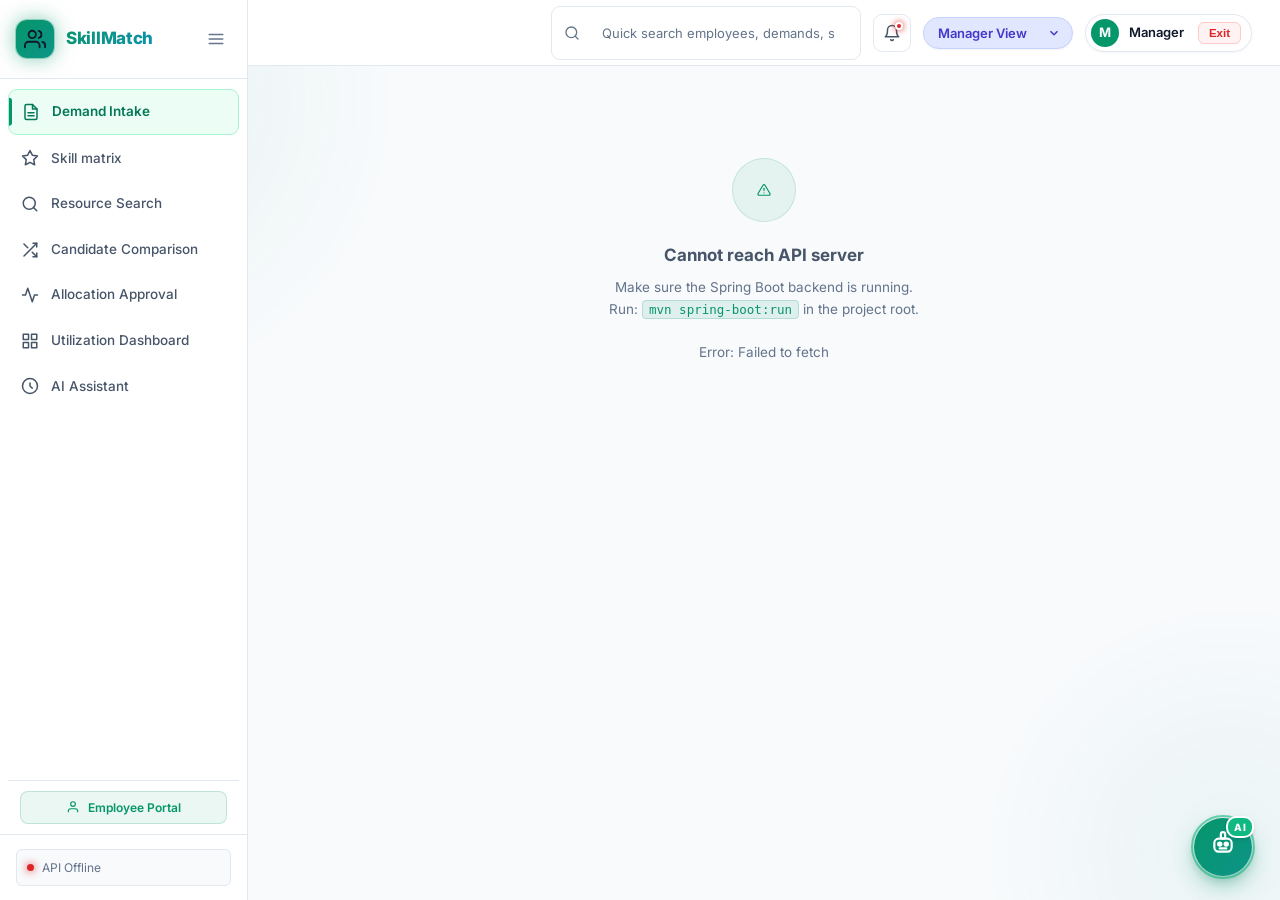
<file: index.html>
<!DOCTYPE html>
<html lang="en">
<head>
    <meta charset="UTF-8">
    <meta http-equiv="refresh" content="0; url=/frontend/index.html">
    <title>SkillMatch</title>
    <script>
        window.location.replace("/frontend/index.html");
    </script>
</head>
<body>
    <p>Redirecting to <a href="/frontend/index.html">SkillMatch Marketplace</a>...</p>
</body>
</html>
</file>
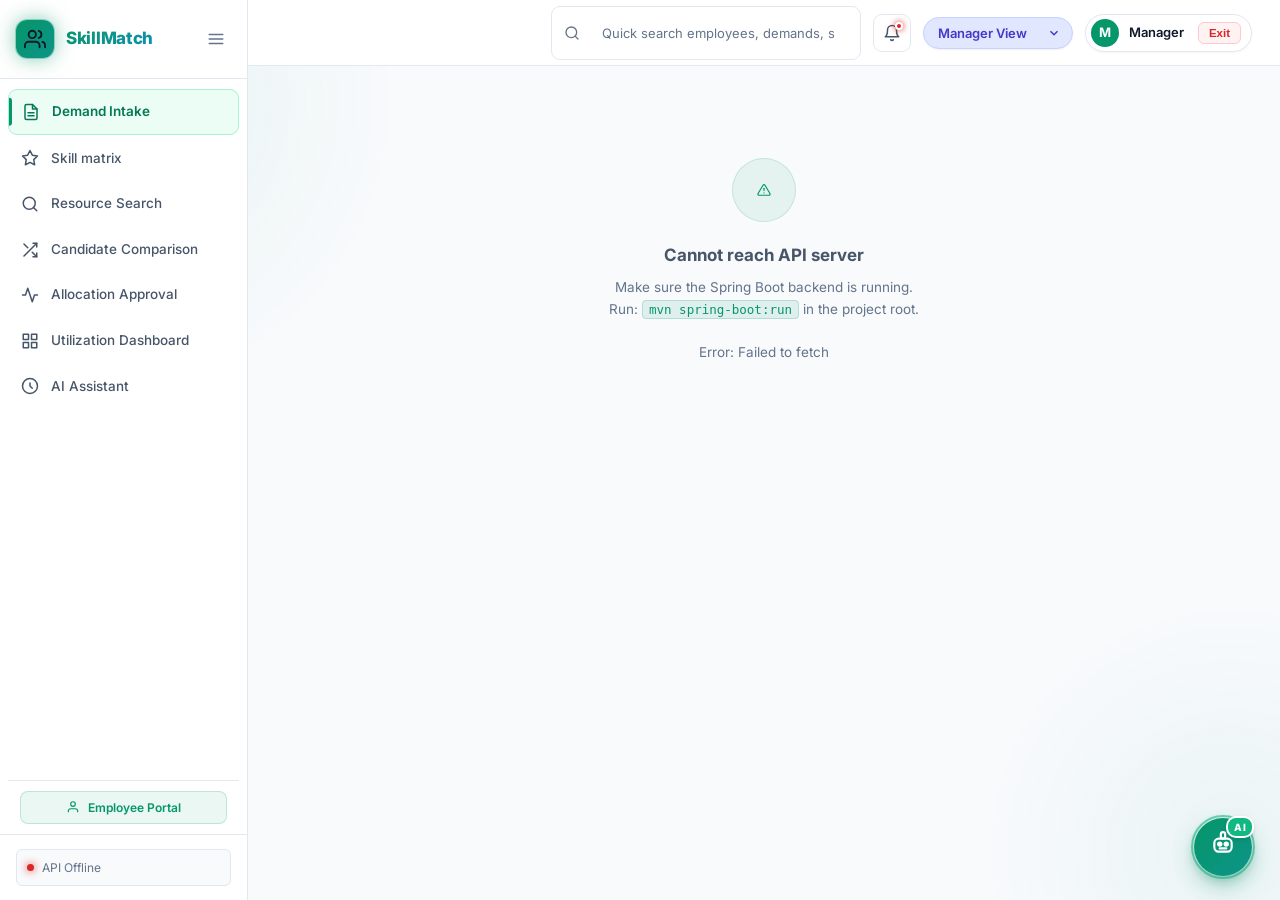
<file: frontend/index.html>
<!DOCTYPE html>
<html lang="en">

<head>
    <meta charset="UTF-8">
    <meta name="viewport" content="width=device-width, initial-scale=1.0">
    <title>SkillMatch — Resource Allocation &amp; Staffing Marketplace</title>
    <meta name="description"
        content="AI-powered talent and resource allocation platform that matches employees to project demands using skills, availability, and location.">
    <link rel="preconnect" href="https://fonts.googleapis.com">
    <link rel="preconnect" href="https://fonts.gstatic.com" crossorigin>
    <meta http-equiv="Cache-Control" content="no-cache, no-store, must-revalidate">
    <meta http-equiv="Pragma" content="no-cache">
    <meta http-equiv="Expires" content="0">
    <link href="https://fonts.googleapis.com/css2?family=Inter:wght@300;400;500;600;700;800&display=swap"
        rel="stylesheet">
    <link rel="stylesheet" href="styles.css?v=20261019_v48">
</head>

<body>
    <!-- SIDEBAR NAV -->
    <nav class="sidebar" id="sidebar">
        <div class="sidebar-header">
            <div class="logo">
                <div class="logo-icon">
                    <svg width="22" height="22" viewBox="0 0 24 24" fill="none" stroke="currentColor" stroke-width="2"
                        stroke-linecap="round" stroke-linejoin="round">
                        <path d="M17 21v-2a4 4 0 0 0-4-4H5a4 4 0 0 0-4 4v2" />
                        <circle cx="9" cy="7" r="4" />
                        <path d="M23 21v-2a4 4 0 0 0-3-3.87" />
                        <path d="M16 3.13a4 4 0 0 1 0 7.75" />
                    </svg>
                </div>
                <span class="logo-text">SkillMatch</span>
            </div>
            <button class="sidebar-toggle" id="sidebarToggle">
                <svg width="18" height="18" viewBox="0 0 24 24" fill="none" stroke="currentColor" stroke-width="2"
                    stroke-linecap="round" stroke-linejoin="round">
                    <line x1="3" y1="6" x2="21" y2="6" />
                    <line x1="3" y1="12" x2="21" y2="12" />
                    <line x1="3" y1="18" x2="21" y2="18" />
                </svg>
            </button>
        </div>
        <ul class="nav-links">
            <li id="nav-item-demands"><a href="#" class="nav-link" data-page="demands" id="nav-demands">
                    <span class="nav-icon"><svg width="18" height="18" viewBox="0 0 24 24" fill="none"
                            stroke="currentColor" stroke-width="2" stroke-linecap="round" stroke-linejoin="round">
                            <path d="M14 2H6a2 2 0 0 0-2 2v16a2 2 0 0 0 2 2h12a2 2 0 0 0 2-2V8z" />
                            <polyline points="14 2 14 8 20 8" />
                            <line x1="16" y1="13" x2="8" y2="13" />
                            <line x1="16" y1="17" x2="8" y2="17" />
                        </svg></span>
                    <span class="nav-label">Demand Intake</span>
                </a></li>
            <li id="nav-item-skills"><a href="#" class="nav-link" data-page="skills" id="nav-skills">
                    <span class="nav-icon"><svg width="18" height="18" viewBox="0 0 24 24" fill="none"
                            stroke="currentColor" stroke-width="2" stroke-linecap="round" stroke-linejoin="round">
                            <polygon
                                points="12 2 15.09 8.26 22 9.27 17 14.14 18.18 21.02 12 17.77 5.82 21.02 7 14.14 2 9.27 8.91 8.26 12 2" />
                        </svg></span>
                    <span class="nav-label">Skill matrix</span>
                </a></li>
            <li id="nav-item-search"><a href="#" class="nav-link" data-page="search" id="nav-search">
                    <span class="nav-icon"><svg width="18" height="18" viewBox="0 0 24 24" fill="none"
                            stroke="currentColor" stroke-width="2" stroke-linecap="round" stroke-linejoin="round">
                            <circle cx="11" cy="11" r="8" />
                            <line x1="21" y1="21" x2="16.65" y2="16.65" />
                        </svg></span>
                    <span class="nav-label">Resource Search</span>
                </a></li>
            <li id="nav-item-compare"><a href="#" class="nav-link" data-page="compare" id="nav-compare">
                    <span class="nav-icon"><svg width="18" height="18" viewBox="0 0 24 24" fill="none"
                            stroke="currentColor" stroke-width="2" stroke-linecap="round" stroke-linejoin="round">
                            <path d="M16 3h5v5" />
                            <path d="M4 20L21 3" />
                            <path d="M21 16v5h-5" />
                            <path d="M15 15l6 6" />
                            <path d="M4 4l5 5" />
                        </svg></span>
                    <span class="nav-label">Candidate Comparison</span>
                </a></li>
            <li id="nav-item-allocations"><a href="#" class="nav-link" data-page="allocations" id="nav-allocations">
                    <span class="nav-icon"><svg width="18" height="18" viewBox="0 0 24 24" fill="none"
                            stroke="currentColor" stroke-width="2" stroke-linecap="round" stroke-linejoin="round">
                            <polyline points="22 12 18 12 15 21 9 3 6 12 2 12" />
                        </svg></span>
                    <span class="nav-label">Allocation Approval</span>
                </a></li>
            <li id="nav-item-dashboard"><a href="#" class="nav-link" data-page="dashboard" id="nav-dashboard">
                    <span class="nav-icon"><svg width="18" height="18" viewBox="0 0 24 24" fill="none"
                            stroke="currentColor" stroke-width="2" stroke-linecap="round" stroke-linejoin="round">
                            <rect x="3" y="3" width="7" height="7" />
                            <rect x="14" y="3" width="7" height="7" />
                            <rect x="14" y="14" width="7" height="7" />
                            <rect x="3" y="14" width="7" height="7" />
                        </svg></span>
                    <span class="nav-label">Utilization Dashboard</span>
                </a></li>
            <li id="nav-item-ai"><a href="#" class="nav-link" data-page="ai" id="nav-ai">
                    <span class="nav-icon"><svg width="18" height="18" viewBox="0 0 24 24" fill="none"
                            stroke="currentColor" stroke-width="2" stroke-linecap="round" stroke-linejoin="round">
                            <circle cx="12" cy="12" r="10" />
                            <path d="M12 8v4l3 3" />
                        </svg></span>
                    <span class="nav-label">AI Assistant</span>
                </a></li>
        </ul>
        <div class="sidebar-portal-box" id="sidebarPortalBox"
            style="padding:10px 12px;margin:8px 8px 0;border-top:1px solid var(--border-color)">
            <button class="btn btn-secondary btn-sm" id="btnSidebarPortalSwitch" onclick="handleViewSwitch('employee')"
                style="width:100%;display:flex;align-items:center;justify-content:center;gap:8px;font-size:12px;padding:8px 10px;border-radius:8px">
                <svg width="14" height="14" viewBox="0 0 24 24" fill="none" stroke="currentColor" stroke-width="2">
                    <path d="M20 21v-2a4 4 0 0 0-4-4H8a4 4 0 0 0-4 4v2" />
                    <circle cx="12" cy="7" r="4" />
                </svg>
                <span>Employee Portal</span>
            </button>
        </div>
        <div class="sidebar-footer">
            <div class="api-status" id="apiStatus">
                <span class="status-dot" id="statusDot"></span>
                <span id="statusText">Checking...</span>
            </div>
        </div>
    </nav>

    <!-- MAIN CONTENT -->
    <main class="main-content" id="mainContent">
        <!-- TOP BAR -->
        <header class="topbar">
            <div class="topbar-left"></div>
            <div class="topbar-right">
                <div class="search-bar" id="globalSearchBar">
                    <svg width="16" height="16" viewBox="0 0 24 24" fill="none" stroke="currentColor" stroke-width="2"
                        stroke-linecap="round" stroke-linejoin="round">
                        <circle cx="11" cy="11" r="8" />
                        <line x1="21" y1="21" x2="16.65" y2="16.65" />
                    </svg>
                    <input type="text" placeholder="Quick search employees, demands, skills..." id="globalSearch"
                        autocomplete="off">
                    <button id="searchClearBtn"
                        style="display:none;background:none;border:none;color:var(--text-muted);cursor:pointer;padding:0 4px;font-size:16px;line-height:1"
                        title="Clear search">&times;</button>
                    <div id="searchResultsDropdown" class="search-results-dropdown" style="display:none"></div>
                </div>
                <div class="notification-container" id="notificationContainer">
                    <div class="notification-bell" id="notificationBell" title="System Notifications">
                        <svg width="18" height="18" viewBox="0 0 24 24" fill="none" stroke="currentColor"
                            stroke-width="2" stroke-linecap="round" stroke-linejoin="round">
                            <path d="M18 8A6 6 0 0 0 6 8c0 7-3 9-3 9h18s-3-2-3-9" />
                            <path d="M13.73 21a2 2 0 0 1-3.46 0" />
                        </svg>
                        <span class="notif-dot" id="notifBadge"></span>
                    </div>
                    <div id="notificationsDropdown" class="notifications-dropdown" style="display:none"></div>
                </div>
                <div class="user-session-container" id="userSessionContainer"></div>
            </div>
        </header>

        <!-- PAGE CONTENT -->
        <div class="page-content" id="pageContent">
            <!-- Pages are injected by JavaScript -->
        </div>
    </main>

    <!-- MODAL OVERLAY -->
    <div class="modal-overlay" id="modalOverlay">
        <div class="modal" id="modal">
            <div class="modal-header">
                <h2 id="modalTitle">Modal</h2>
                <button class="modal-close" id="modalClose">
                    <svg width="16" height="16" viewBox="0 0 24 24" fill="none" stroke="currentColor" stroke-width="2.5"
                        stroke-linecap="round" stroke-linejoin="round">
                        <line x1="18" y1="6" x2="6" y2="18" />
                        <line x1="6" y1="6" x2="18" y2="18" />
                    </svg>
                </button>
            </div>
            <div class="modal-body" id="modalBody"></div>
        </div>
    </div>

    <!-- FLOATING AI COPILOT LAUNCHER -->
    <div class="floating-ai-launcher" id="floatingAiLauncher" onclick="toggleFloatingAiBot()"
        title="Open AI Staffing Copilot">
        <div class="floating-ai-pulse"></div>
        <div class="floating-ai-badge">AI</div>
        <div class="floating-ai-icon">
            <svg width="26" height="26" viewBox="0 0 24 24" fill="none" stroke="currentColor" stroke-width="2"
                stroke-linecap="round" stroke-linejoin="round">
                <path d="M12 2a2 2 0 0 1 2 2v2a2 2 0 0 1-2 2 2 2 0 0 1-2-2V4a2 2 0 0 1 2-2z" />
                <rect x="4" y="8" width="16" height="12" rx="4" />
                <circle cx="9" cy="13" r="1.5" fill="currentColor" />
                <circle cx="15" cy="13" r="1.5" fill="currentColor" />
                <path d="M9 17h6" />
            </svg>
        </div>
        <span class="floating-ai-tooltip">✨ Ask AI Copilot</span>
    </div>

    <!-- FLOATING AI CHAT WINDOW -->
    <div class="floating-ai-window closed" id="floatingAiWindow">
        <!-- HEADER -->
        <div class="floating-ai-header">
            <div class="floating-ai-header-left">
                <div class="floating-ai-avatar">🤖</div>
                <div>
                    <div class="floating-ai-header-title">SkillMatch AI Copilot</div>
                    <div class="floating-ai-header-sub">
                        <span class="floating-ai-status-dot"></span> Live Staffing Advisor
                    </div>
                </div>
            </div>
            <div class="floating-ai-header-actions">
                <button class="floating-ai-btn-icon" onclick="toggleFloatingAiBot(false)" title="Minimize AI Copilot">
                    <svg width="14" height="14" viewBox="0 0 24 24" fill="none" stroke="currentColor"
                        stroke-width="2.5">
                        <line x1="5" y1="12" x2="19" y2="12" />
                    </svg>
                </button>
            </div>
        </div>

        <!-- CONTEXT BAR -->
        <div class="floating-ai-context">
            <span>🎯 Context: <strong id="floatingAiContextDemand">Select Demand</strong></span>
            <span class="badge badge-active" style="font-size:10px;padding:2px 6px">Auto-Synced</span>
        </div>

        <!-- MESSAGES SCROLL AREA -->
        <div class="floating-ai-body" id="floatingAiMessages">
            <div class="floating-ai-msg bot">
                <div class="floating-ai-msg-bubble">
                    <div style="font-size:11px;font-weight:700;color:var(--text-accent);text-transform:uppercase;letter-spacing:0.5px;margin-bottom:4px"
                        id="aiCopilotResponseHeading">Advisor Assessment</div>
                    <div id="aiCopilotAnswerText" style="font-size:13px;line-height:1.55;color:var(--text-primary)">
                        Hello! I am your SkillMatch AI Copilot. Select any project demand to see instant staffing
                        analysis, or ask questions below about candidate skills, availability, and gap mitigation.
                    </div>
                </div>
                <span class="floating-ai-msg-time">Online</span>
            </div>
        </div>

        <!-- QUICK CHIPS -->
        <div class="floating-ai-chips-wrap">
            <div class="floating-ai-chips-label">Quick Inquiries:</div>
            <div class="floating-ai-chips">
                <button type="button" class="floating-ai-chip"
                    onclick="setAgentQuery('Who is the best candidate and why?')">Why Top Match?</button>
                <button type="button" class="floating-ai-chip" onclick="setAgentQuery('Compare top candidates')">Compare
                    Candidates</button>
                <button type="button" class="floating-ai-chip"
                    onclick="setAgentQuery('What skills are missing for this demand?')">Skill Gaps</button>
                <button type="button" class="floating-ai-chip"
                    onclick="setAgentQuery('What is the availability of evaluated candidates?')">Availability</button>
            </div>
        </div>

        <!-- FOOTER INPUT -->
        <div class="floating-ai-footer">
            <div class="floating-ai-input-wrap">
                <textarea id="ai-question" class="floating-ai-textarea"
                    placeholder="Ask staffing questions... (Enter to Send)" rows="1"></textarea>
                <button class="floating-ai-send-btn" id="ai-send-btn" onclick="sendAgentQuestion()"
                    title="Send Question">
                    <svg width="18" height="18" viewBox="0 0 24 24" fill="none" stroke="currentColor" stroke-width="2"
                        stroke-linecap="round" stroke-linejoin="round">
                        <line x1="22" y1="2" x2="11" y2="13"></line>
                        <polygon points="22 2 15 22 11 13 2 9 22 2"></polygon>
                    </svg>
                </button>
            </div>
            <div
                style="display:flex;justify-content:space-between;align-items:center;margin-top:6px;font-size:10.5px;color:var(--text-muted)">
                <span>Tip: Press Enter to send, Shift+Enter for newline</span>
                <span style="cursor:pointer;text-decoration:underline"
                    onclick="document.getElementById('ai-question').value='';document.getElementById('ai-question').focus();">Clear</span>
            </div>
        </div>
    </div>

    <!-- TOAST NOTIFICATIONS -->
    <div class="toast-container" id="toastContainer"></div>

    <script src="app.js?v=20261019_v48"></script>
</body>

</html>
</file>
<file: frontend/styles.css>
/* ============================================================
   TalentSync - Premium Design System v2
   Dark Glassmorphism + Neon Accents
   ============================================================ */

:root {
    --bg-primary:    #f8fafc;
    --bg-secondary:  #ffffff;
    --bg-card:       #ffffff;
    --bg-input:      #f8fafc;
    --accent-primary:   #059669; /* Emerald Green - fresh, crisp, no dark blue */
    --accent-secondary: #0d9488; /* Teal */
    --accent-success:   #10b981;
    --accent-warning:   #d97706;
    --accent-danger:    #dc2626;
    --accent-info:      #0891b2;
    --grad-primary: linear-gradient(135deg, #059669, #0d9488);
    --grad-aurora:  linear-gradient(135deg, #059669 0%, #0d9488 40%, #0891b2 100%);
    --text-primary:   #0f172a;
    --text-secondary: #475569;
    --text-muted:     #64748b;
    --text-accent:    #059669;
    --border-color:   #e2e8f0;
    --border-hover:   #cbd5e1;
    --border-subtle:  #f1f5f9;
    --shadow-card:    0 1px 3px 0 rgba(0, 0, 0, 0.05), 0 1px 2px -1px rgba(0, 0, 0, 0.03);
    --shadow-glow:    0 4px 16px rgba(5, 150, 105, 0.12);
    --shadow-glow-lg: 0 12px 32px rgba(0, 0, 0, 0.08);
    --shadow-success: 0 2px 10px rgba(16, 185, 129, 0.15);
    --shadow-danger:  0 2px 10px rgba(220, 38, 38, 0.15);
    --sidebar-width: 248px;
    --sidebar-collapsed: 68px;
    --topbar-height: 66px;
    --radius:    14px;
    --radius-sm:  9px;
    --radius-xs:  6px;
    --radius-full: 9999px;
    --transition: 0.22s cubic-bezier(0.4,0,0.2,1);
    --transition-slow: 0.4s cubic-bezier(0.4,0,0.2,1);
}

*, *::before, *::after { box-sizing: border-box; margin: 0; padding: 0; }
html { scroll-behavior: smooth; }
body {
    font-family: 'Inter', system-ui, sans-serif;
    background: var(--bg-primary);
    color: var(--text-primary);
    display: flex; min-height: 100vh; overflow-x: hidden;
    line-height: 1.6; -webkit-font-smoothing: antialiased;
}
body::before {
    content: ''; position: fixed; top: -200px; left: -200px;
    width: 600px; height: 600px;
    background: radial-gradient(circle, rgba(5, 150, 105,0.07) 0%, transparent 70%);
    pointer-events: none; z-index: 0;
}
body::after {
    content: ''; position: fixed; bottom: -200px; right: -200px;
    width: 500px; height: 500px;
    background: radial-gradient(circle, rgba(13, 148, 136,0.06) 0%, transparent 70%);
    pointer-events: none; z-index: 0;
}

::-webkit-scrollbar { width: 5px; height: 5px; }
::-webkit-scrollbar-track { background: transparent; }
::-webkit-scrollbar-thumb { background: rgba(5, 150, 105,0.3); border-radius: 10px; }
::-webkit-scrollbar-thumb:hover { background: rgba(5, 150, 105,0.5); }

/* ===== SIDEBAR ===== */
.sidebar {
    width: var(--sidebar-width); background: var(--bg-secondary);
    border-right: 1px solid var(--border-color);
    display: flex; flex-direction: column;
    position: fixed; top: 0; left: 0; height: 100vh;
    z-index: 100; transition: width var(--transition-slow); overflow: hidden;
}
.sidebar-header {
    display: flex; align-items: center; justify-content: space-between;
    padding: 20px 16px; border-bottom: 1px solid var(--border-color); flex-shrink: 0;
}
.logo { display: flex; align-items: center; gap: 12px; text-decoration: none; }
.logo-icon {
    width: 38px; height: 38px; flex-shrink: 0; background: var(--grad-primary);
    border-radius: 11px; display: flex; align-items: center; justify-content: center;
    box-shadow: 0 0 20px rgba(5, 150, 105,0.5), 0 0 0 1px rgba(5, 150, 105,0.3);
    transition: box-shadow var(--transition);
}
.logo-icon:hover { box-shadow: 0 0 30px rgba(5, 150, 105,0.7), 0 0 0 1px rgba(5, 150, 105,0.5); }
.logo-text {
    font-size: 17px; font-weight: 800; letter-spacing: -0.3px;
    background: var(--grad-aurora);
    -webkit-background-clip: text; -webkit-text-fill-color: transparent;
    background-clip: text; white-space: nowrap;
}
.sidebar-toggle {
    background: none; border: none; color: var(--text-muted); cursor: pointer;
    padding: 6px; border-radius: var(--radius-xs); transition: all var(--transition);
    flex-shrink: 0; display: flex; align-items: center; justify-content: center;
}
.sidebar-toggle:hover { color: var(--text-primary); background: rgba(255,255,255,0.05); }
.nav-links { list-style: none; padding: 10px 8px; flex: 1; overflow-y: auto; overflow-x: hidden; }
.nav-link {
    display: flex; align-items: center; gap: 11px; padding: 11px 12px;
    border-radius: var(--radius-sm); color: var(--text-secondary); text-decoration: none;
    font-size: 13.5px; font-weight: 500; transition: all var(--transition);
    margin-bottom: 2px; position: relative; white-space: nowrap; overflow: hidden;
}
.nav-link::before {
    content: ''; position: absolute; left: 0; top: 50%; transform: translateY(-50%);
    width: 3px; height: 0; background: var(--grad-primary);
    border-radius: 0 3px 3px 0; transition: height var(--transition);
}
.nav-link:hover { background: rgba(5, 150, 105,0.08); color: var(--text-primary); transform: translateX(2px); }
.nav-link:hover::before { height: 60%; }
.nav-link.active {
    background: #ecfdf5;
    color: #047857;
    border: 1px solid #a7f3d0;
    font-weight: 600;
}
.nav-link.active::before { height: 65%; background: #059669; }
.nav-icon { width: 20px; display: flex; align-items: center; justify-content: center; flex-shrink: 0; }
.nav-label { flex: 1; }
.nav-badge {
    background: var(--accent-primary); color: white; font-size: 10px; font-weight: 700;
    padding: 1px 6px; border-radius: var(--radius-full); flex-shrink: 0;
}
.sidebar-footer { padding: 14px 16px; border-top: 1px solid var(--border-color); flex-shrink: 0; }
.api-status {
    display: flex; align-items: center; gap: 8px; font-size: 12px; color: var(--text-muted);
    padding: 8px 10px; background: #f8fafc;
    border-radius: var(--radius-xs); border: 1px solid var(--border-color);
}
.status-dot { width: 7px; height: 7px; border-radius: 50%; flex-shrink: 0; background: var(--accent-warning); }
.status-dot.online  { background: var(--accent-success); box-shadow: 0 0 8px var(--accent-success); }
.status-dot.offline { background: var(--accent-danger);  box-shadow: 0 0 8px var(--accent-danger); }
@keyframes statusPulse { 0%,100%{opacity:1;transform:scale(1);} 50%{opacity:0.5;transform:scale(0.8);} }
.status-dot:not(.online):not(.offline) { animation: statusPulse 2s infinite; }

/* ===== MAIN CONTENT ===== */
.main-content { margin-left: var(--sidebar-width); flex: 1; display: flex; flex-direction: column; min-height: 100vh; position: relative; z-index: 1; min-width: 0; overflow-x: hidden; transition: margin-left var(--transition-slow); }
.sidebar.collapsed { width: var(--sidebar-collapsed); }
.sidebar.collapsed .sidebar-header { justify-content: center; padding: 18px 8px; }
.sidebar.collapsed .logo { display: none; }
.sidebar.collapsed .sidebar-toggle { margin: 0 auto; color: var(--text-primary); }
.sidebar.collapsed .logo-text, .sidebar.collapsed .nav-label, .sidebar.collapsed .nav-badge { display: none; }
.sidebar.collapsed .nav-link { justify-content: center; padding: 12px; }
.sidebar.collapsed .sidebar-footer { display: none; }
.sidebar.collapsed ~ .main-content { margin-left: var(--sidebar-collapsed); }

/* ===== TOPBAR ===== */
.topbar {
    height: var(--topbar-height); background: rgba(255, 255, 255, 0.95);
    border-bottom: 1px solid var(--border-color);
    display: flex; align-items: center; justify-content: space-between;
    padding: 0 28px; position: sticky; top: 0; z-index: 50;
    backdrop-filter: blur(20px); -webkit-backdrop-filter: blur(20px);
}
.topbar-left { display: flex; align-items: center; gap: 16px; }
.page-title {
    font-size: 21px; font-weight: 800; letter-spacing: -0.5px;
    color: var(--text-primary); -webkit-text-fill-color: var(--text-primary);
}
.topbar-right { display: flex; align-items: center; gap: 12px; }
.search-bar {
    position: relative;
    display: flex; align-items: center; gap: 8px; background: #ffffff;
    border: 1px solid var(--border-color); border-radius: var(--radius-sm);
    padding: 8px 12px; transition: all var(--transition);
}
.search-bar:focus-within { border-color: var(--accent-primary); box-shadow: 0 0 0 3px rgba(5, 150, 105, 0.15); }
.search-bar svg { color: var(--text-muted); flex-shrink: 0; }
.search-bar input {
    background: none; border: none; outline: none;
    color: var(--text-primary); font-size: 13.5px; width: 260px; font-family: inherit;
}
.search-bar input::placeholder { color: var(--text-muted); }

/* Quick Search Dropdown */
.search-results-dropdown {
    position: absolute; top: calc(100% + 8px); right: 0;
    width: 440px; max-height: 480px; background: #ffffff;
    border: 1px solid var(--border-color); border-radius: var(--radius);
    box-shadow: 0 16px 36px rgba(0,0,0,0.1), 0 4px 12px rgba(0,0,0,0.05);
    overflow-y: auto; z-index: 250;
}
.search-results-dropdown::-webkit-scrollbar { width: 5px; }
.search-section-title {
    padding: 10px 14px 6px; font-size: 11px; font-weight: 800;
    color: var(--accent-primary); text-transform: uppercase; letter-spacing: 0.8px;
    background: #f8fafc; border-bottom: 1px solid var(--border-color);
}
.search-result-item {
    display: flex; align-items: center; justify-content: space-between;
    padding: 10px 14px; cursor: pointer; border-bottom: 1px solid var(--border-color);
    transition: background 0.15s ease;
}
.search-result-item:hover { background: #f0fdf4; }
.search-item-main { display: flex; flex-direction: column; gap: 2px; }
.search-item-title { font-size: 13.5px; font-weight: 700; color: var(--text-primary); }
.search-item-sub { font-size: 11.5px; color: var(--text-muted); }
.search-item-badge { font-size: 10.5px; font-weight: 700; padding: 2px 8px; border-radius: 12px; }

/* Notification Container & Dropdown */
.notification-container { position: relative; }
.notification-bell {
    position: relative; width: 38px; height: 38px; background: #ffffff;
    border: 1px solid var(--border-color); border-radius: var(--radius-sm);
    display: flex; align-items: center; justify-content: center;
    cursor: pointer; color: var(--text-secondary); transition: all var(--transition);
}
.notification-bell:hover { border-color: var(--accent-primary); color: var(--accent-primary); background: #f0fdf4; }
.notif-dot {
    position: absolute; top: 7px; right: 7px; width: 8px; height: 8px;
    border-radius: 50%; background: var(--accent-danger); border: 2px solid #ffffff;
    box-shadow: 0 0 6px var(--accent-danger);
}
.notifications-dropdown {
    position: absolute; top: calc(100% + 8px); right: 0;
    width: 380px; max-height: 480px; background: #ffffff;
    border: 1px solid var(--border-color); border-radius: var(--radius);
    box-shadow: 0 16px 36px rgba(0,0,0,0.1), 0 4px 12px rgba(0,0,0,0.05);
    overflow: hidden; z-index: 250; display: flex; flex-direction: column;
}
.notif-header {
    display: flex; align-items: center; justify-content: space-between;
    padding: 12px 16px; border-bottom: 1px solid var(--border-color);
    background: #f8fafc;
}
.notif-header-title { font-size: 13.5px; font-weight: 800; color: var(--text-primary); display: flex; align-items: center; gap: 8px; }
.notif-list { overflow-y: auto; max-height: 360px; }
.notif-list::-webkit-scrollbar { width: 5px; }
.notif-item {
    display: flex; gap: 12px; padding: 12px 16px;
    border-bottom: 1px solid rgba(255,255,255,0.04);
    cursor: pointer; transition: background 0.15s ease;
}
.notif-item:hover { background: rgba(5, 150, 105,0.1); }
.notif-item.unread { background: rgba(5, 150, 105,0.05); }
.notif-icon-box {
    width: 32px; height: 32px; border-radius: 8px; flex-shrink: 0;
    display: flex; align-items: center; justify-content: center;
}
.notif-content { flex: 1; min-width: 0; }
.notif-title { font-size: 12.5px; font-weight: 700; color: var(--text-primary); line-height: 1.4; }
.notif-desc { font-size: 11.5px; color: var(--text-secondary); margin-top: 2px; line-height: 1.4; }
.notif-time { font-size: 10.5px; color: var(--text-muted); margin-top: 4px; }
.notif-footer {
    padding: 10px 16px; border-top: 1px solid var(--border-color);
    text-align: center; background: rgba(255,255,255,0.02);
}

/* Topbar User Session Pill & Logout Button */
.user-session-pill {
    display: flex; align-items: center; gap: 8px; background: #ffffff;
    border: 1px solid var(--border-color); border-radius: 24px; padding: 4px 10px 4px 5px;
    box-shadow: 0 1px 3px rgba(0,0,0,0.04);
}
.user-session-avatar {
    width: 28px; height: 28px; border-radius: 50%; display: flex;
    align-items: center; justify-content: center; font-weight: 700; font-size: 13px;
}
.btn-logout {
    background: #ffffff; border: 1px solid #fecaca; color: #ef4444;
    border-radius: 6px; padding: 4px 10px; font-size: 12px; font-weight: 600;
    cursor: pointer; transition: all 0.15s ease;
}
.btn-logout:hover {
    background: #fef2f2; border-color: #f87171;
}

/* User Profile Menu */
.user-profile-menu-container { position: relative; }
.user-profile-btn {
    display: flex; align-items: center; gap: 9px; background: #ffffff;
    border: 1px solid var(--border-color); padding: 5px 12px 5px 6px;
    border-radius: 24px; cursor: pointer; transition: all var(--transition);
}
.user-profile-btn:hover { border-color: var(--accent-primary); background: #f0fdf4; }
.user-profile-avatar {
    width: 28px; height: 28px; border-radius: 50%; background: #059669;
    color: #ffffff; display: flex; align-items: center; justify-content: center;
    font-weight: 700; font-size: 13px;
}
.user-profile-name { font-size: 13px; font-weight: 600; color: var(--text-primary); }
.user-profile-dropdown {
    position: absolute; top: calc(100% + 8px); right: 0;
    width: 250px; background: #ffffff; border: 1px solid var(--border-color);
    border-radius: var(--radius); box-shadow: 0 16px 36px rgba(0,0,0,0.1), 0 4px 12px rgba(0,0,0,0.05);
    overflow: hidden; z-index: 260; animation: fadeIn 0.15s ease;
}
.user-profile-dropdown-header {
    padding: 12px 16px; border-bottom: 1px solid var(--border-color); background: #f8fafc;
}
.user-profile-dropdown-item {
    width: 100%; text-align: left; background: none; border: none;
    padding: 10px 16px; font-size: 13px; color: var(--text-primary);
    cursor: pointer; display: flex; align-items: center; gap: 10px;
    transition: background 0.15s ease; font-family: inherit;
}
.user-profile-dropdown-item:hover { background: #f1f5f9; }
.user-profile-dropdown-item.danger { color: #dc2626; }
.user-profile-dropdown-item.danger:hover { background: #fef2f2; }

/* Interactive Allocation Stat Cards */
.alloc-stat-card {
    padding: 16px 20px; background: #ffffff; border: 1px solid var(--border-color);
    border-radius: var(--radius); cursor: pointer; transition: all 0.2s ease;
    user-select: none;
}
.alloc-stat-card:hover {
    transform: translateY(-2px); box-shadow: 0 8px 20px rgba(0,0,0,0.06);
}
.alloc-stat-card.active {
    box-shadow: 0 0 0 2px var(--accent-primary), 0 8px 20px rgba(5,150,105,0.12);
    border-color: var(--accent-primary); background: #f0fdf4;
}

/* ===== PAGE CONTENT ===== */
.page-content { padding: 28px; flex: 1; animation: pageFadeIn 0.35s ease; }
@keyframes pageFadeIn { from{opacity:0;transform:translateY(10px);} to{opacity:1;transform:translateY(0);} }

/* ===== CARDS ===== */
.card {
    background: var(--bg-card); border: 1px solid var(--border-color);
    border-radius: var(--radius); padding: 20px;
    transition: all var(--transition); position: relative; overflow: hidden;
    min-width: 0;
}
.card::before {
    content: ''; position: absolute; top: 0; left: 0; right: 0; height: 1px;
    background: linear-gradient(90deg, transparent, rgba(5, 150, 105,0.4), transparent);
    opacity: 0; transition: opacity var(--transition);
}
.card:hover::before { opacity: 1; }
.card:hover { border-color: var(--border-hover); box-shadow: var(--shadow-glow); transform: translateY(-1px); }
.card-header { display: flex; align-items: center; justify-content: space-between; margin-bottom: 16px; gap: 12px; }
.card-title { font-size: 15px; font-weight: 700; color: var(--text-primary); display: flex; align-items: center; gap: 8px; }

/* ===== STAT CARDS ===== */
.stats-grid { display: grid; grid-template-columns: repeat(4,1fr); gap: 14px; margin-bottom: 20px; }
.stat-card {
    background: var(--bg-card); border: 1px solid var(--border-color);
    border-radius: var(--radius); padding: 16px 18px;
    position: relative; overflow: hidden; transition: all var(--transition); cursor: default;
    min-width: 0;
}
.stat-card::after {
    content: ''; position: absolute; top: -30px; right: -30px;
    width: 100px; height: 100px; border-radius: 50%;
    background: var(--stat-accent, rgba(5, 150, 105,0.08));
    transition: transform var(--transition-slow);
}
.stat-card:hover::after { transform: scale(1.4); }
.stat-card:hover { border-color: var(--border-hover); box-shadow: var(--shadow-glow); transform: translateY(-2px); }
.stat-card.indigo  { --stat-accent: rgba(5, 150, 105,0.1);  border-top: 2px solid rgba(5, 150, 105,0.4); }
.stat-card.emerald { --stat-accent: rgba(16,185,129,0.1);  border-top: 2px solid rgba(16,185,129,0.4); }
.stat-card.amber   { --stat-accent: rgba(245,158,11,0.1);  border-top: 2px solid rgba(245,158,11,0.4); }
.stat-card.cyan    { --stat-accent: rgba(6,182,212,0.1);   border-top: 2px solid rgba(6,182,212,0.4); }
.stat-icon { width: 36px; height: 36px; border-radius: 9px; display: flex; align-items: center; justify-content: center; margin-bottom: 10px; position: relative; z-index: 1; }
.stat-card.indigo  .stat-icon { background: rgba(5, 150, 105,0.15); color: #059669; }
.stat-card.emerald .stat-icon { background: rgba(16,185,129,0.15); color: #6ee7b7; }
.stat-card.amber   .stat-icon { background: rgba(245,158,11,0.15); color: #fcd34d; }
.stat-card.cyan    .stat-icon { background: rgba(6,182,212,0.15);  color: #67e8f9; }
.stat-value { font-size: 28px; font-weight: 900; letter-spacing: -0.5px; line-height: 1; margin-bottom: 5px; position: relative; z-index: 1; }
.stat-card.indigo  .stat-value { color: #059669; }
.stat-card.emerald .stat-value { color: #6ee7b7; }
.stat-card.amber   .stat-value { color: #fcd34d; }
.stat-card.cyan    .stat-value { color: #67e8f9; }
.stat-label { font-size: 11.5px; font-weight: 500; color: var(--text-muted); text-transform: uppercase; letter-spacing: 0.6px; position: relative; z-index: 1; }

/* ===== PROFICIENCY ===== */
.proficiency-bar { display: flex; align-items: center; gap: 6px; }
.proficiency-dots { display: flex; gap: 3px; }
.dot { width: 8px; height: 8px; border-radius: 50%; background: rgba(5, 150, 105,0.15); border: 1px solid rgba(5, 150, 105,0.25); }
.dot.filled { background: var(--accent-primary); border-color: var(--accent-primary); box-shadow: 0 0 4px rgba(5, 150, 105,0.5); }

/* ===== SCORE RING ===== */
.score-ring { position: relative; display: inline-block; }
.score-ring-text { position: absolute; top: 50%; left: 50%; transform: translate(-50%,-50%); text-align: center; }
.score-ring-text .score-value { font-size: 18px; font-weight: 900; color: var(--text-primary); line-height: 1; }
.score-ring-text .score-label { font-size: 9px; color: var(--text-muted); }

/* ===== GRIDS ===== */
.grid-2 { display: grid; grid-template-columns: minmax(0, 1fr) minmax(0, 1fr); gap: 20px; }
.grid-3 { display: grid; grid-template-columns: repeat(3, minmax(0, 1fr)); gap: 20px; }
.dashboard-grid { display: grid; grid-template-columns: minmax(0, 1.35fr) minmax(0, 1fr); gap: 20px; align-items: start; }

@media (max-width: 1400px) {
    .dashboard-grid { grid-template-columns: minmax(0, 1fr); gap: 20px; }
    .grid-2 { grid-template-columns: minmax(0, 1fr); }
}
@media (max-width: 900px) {
    .stats-grid { grid-template-columns: repeat(2, 1fr); }
}

/* ===== TABLES ===== */
.table-container { overflow-x: auto; border-radius: var(--radius-sm); }
table { width: 100%; border-collapse: collapse; font-size: 13.5px; }
thead tr { background: rgba(5, 150, 105,0.06); border-bottom: 1px solid var(--border-color); }
th { text-align: left; padding: 12px 16px; font-size: 11px; font-weight: 700; color: var(--text-muted); text-transform: uppercase; letter-spacing: 0.6px; white-space: nowrap; }
td { padding: 14px 16px; border-bottom: 1px solid rgba(5, 150, 105,0.05); color: var(--text-secondary); vertical-align: middle; }
td:first-child { color: var(--text-primary); }
tbody tr { transition: all var(--transition); }
tbody tr:hover { background: rgba(5, 150, 105,0.04); }
tbody tr:last-child td { border-bottom: none; }

/* Dashboard Compact Table */
.table-dashboard { width: 100%; border-collapse: collapse; font-size: 13px; table-layout: auto; }
.table-dashboard th { padding: 10px 10px; font-size: 11px; font-weight: 700; color: var(--text-muted); text-transform: uppercase; letter-spacing: 0.5px; white-space: nowrap; }
.table-dashboard td { padding: 11px 10px; border-bottom: 1px solid rgba(5, 150, 105,0.06); vertical-align: middle; }
.table-dashboard th:last-child, .table-dashboard td:last-child { text-align: right; }
.demand-period { font-size: 11.5px; color: var(--text-secondary); white-space: nowrap; font-variant-numeric: tabular-nums; display: inline-flex; align-items: center; gap: 4px; }

/* ===== BADGES ===== */
.badge { display: inline-flex; align-items: center; gap: 5px; padding: 4px 10px; border-radius: var(--radius-full); font-size: 11px; font-weight: 600; letter-spacing: 0.3px; white-space: nowrap; }
.badge-open        { background: rgba(5, 150, 105,0.15); color: #059669; border: 1px solid rgba(5, 150, 105,0.3); }
.badge-in-progress { background: rgba(6,182,212,0.15);  color: #67e8f9; border: 1px solid rgba(6,182,212,0.3); }
.badge-fulfilled   { background: rgba(16,185,129,0.15); color: #6ee7b7; border: 1px solid rgba(16,185,129,0.3); }
.badge-cancelled   { background: rgba(239,68,68,0.12);  color: #fca5a5; border: 1px solid rgba(239,68,68,0.2); }
.badge-on-hold     { background: rgba(245,158,11,0.12); color: #fcd34d; border: 1px solid rgba(245,158,11,0.25); }
.badge-active      { background: rgba(16,185,129,0.15); color: #6ee7b7; border: 1px solid rgba(16,185,129,0.3); }
.badge-confirmed   { background: rgba(16,185,129,0.15); color: #6ee7b7; border: 1px solid rgba(16,185,129,0.3); }
.badge-low         { background: rgba(100,116,139,0.15); color: #94a3b8; border: 1px solid rgba(100,116,139,0.25); }
.badge-medium      { background: rgba(59,130,246,0.15); color: #93c5fd; border: 1px solid rgba(59,130,246,0.3); }
.badge-high        { background: rgba(245,158,11,0.12); color: #fcd34d; border: 1px solid rgba(245,158,11,0.25); }
.badge-critical    { background: rgba(239,68,68,0.15);  color: #fca5a5; border: 1px solid rgba(239,68,68,0.3); }

/* ===== BUTTONS ===== */
.btn {
    display: inline-flex; align-items: center; gap: 7px; padding: 9px 18px;
    border-radius: var(--radius-sm); font-size: 13.5px; font-weight: 600;
    font-family: inherit; cursor: pointer; border: none; outline: none;
    transition: all var(--transition); white-space: nowrap;
    position: relative; overflow: hidden; text-decoration: none;
}
.btn:active { transform: scale(0.97); }
.btn-primary { background: var(--grad-primary); color: white; box-shadow: 0 4px 14px rgba(5, 150, 105,0.35); }
.btn-primary:hover { box-shadow: 0 6px 20px rgba(5, 150, 105,0.5); transform: translateY(-1px); }
.btn-secondary { background: rgba(5, 150, 105,0.08); color: var(--text-accent); border: 1px solid rgba(5, 150, 105,0.2); }
.btn-secondary:hover { background: rgba(5, 150, 105,0.15); border-color: rgba(5, 150, 105,0.4); color: #c7d2fe; }
.btn-danger { background: rgba(239,68,68,0.12); color: #fca5a5; border: 1px solid rgba(239,68,68,0.25); }
.btn-danger:hover { background: rgba(239,68,68,0.2); border-color: rgba(239,68,68,0.4); box-shadow: var(--shadow-danger); }
.btn-success { background: rgba(16,185,129,0.12); color: #6ee7b7; border: 1px solid rgba(16,185,129,0.25); }
.btn-success:hover { background: rgba(16,185,129,0.2); border-color: rgba(16,185,129,0.4); box-shadow: var(--shadow-success); }
.btn-ghost { background: none; color: var(--text-secondary); border: 1px solid var(--border-color); }
.btn-ghost:hover { background: rgba(255,255,255,0.04); color: var(--text-primary); }
.btn-sm { padding: 6px 12px; font-size: 12px; border-radius: var(--radius-xs); }
.btn-lg { padding: 12px 24px; font-size: 15px; }
.btn-icon { padding: 8px; width: 36px; height: 36px; justify-content: center; }

/* ===== FORMS ===== */
.form-grid { display: grid; grid-template-columns: 1fr 1fr; gap: 16px; }
.form-group { display: flex; flex-direction: column; gap: 6px; }
.form-group.full-width { grid-column: 1 / -1; }
label { font-size: 12px; font-weight: 600; color: var(--text-secondary); text-transform: uppercase; letter-spacing: 0.5px; }
input, select, textarea {
    background: var(--bg-input); border: 1px solid var(--border-color);
    border-radius: var(--radius-sm); padding: 10px 14px;
    color: var(--text-primary); font-size: 14px; font-family: inherit;
    outline: none; transition: all var(--transition); width: 100%;
}
input::placeholder, textarea::placeholder { color: var(--text-muted); font-size: 13px; }
input:focus, select:focus, textarea:focus { border-color: var(--accent-primary); box-shadow: 0 0 0 3px rgba(5, 150, 105,0.15); background: rgba(5, 150, 105,0.04); }
input:hover:not(:focus), select:hover:not(:focus), textarea:hover:not(:focus) { border-color: rgba(5, 150, 105,0.3); }
select option { background: var(--bg-card); color: var(--text-primary); }
textarea { resize: vertical; min-height: 100px; line-height: 1.6; }
.form-actions { display: flex; gap: 10px; justify-content: flex-end; padding-top: 16px; border-top: 1px solid var(--border-color); margin-top: 4px; }

/* ===== PROGRESS ===== */
.progress-bar { height: 6px; background: rgba(5, 150, 105,0.1); border-radius: var(--radius-full); overflow: hidden; }
.progress-fill { height: 100%; border-radius: var(--radius-full); background: var(--grad-primary); transition: width 0.8s cubic-bezier(0.4,0,0.2,1); position: relative; overflow: hidden; }
.progress-fill::after { content: ''; position: absolute; top: 0; left: -100%; width: 100%; height: 100%; background: linear-gradient(90deg, transparent, rgba(255,255,255,0.2), transparent); animation: shimmer 2s infinite; }
@keyframes shimmer { to { left: 100%; } }

/* ===== CANDIDATE CARDS ===== */
.candidate-card { background: var(--bg-card); border: 1px solid var(--border-color); border-radius: var(--radius); padding: 20px; margin-bottom: 12px; transition: all var(--transition); cursor: pointer; position: relative; overflow: hidden; }
.candidate-card::before { content: ''; position: absolute; left: 0; top: 0; bottom: 0; width: 3px; background: var(--grad-primary); opacity: 0; transition: opacity var(--transition); }
.candidate-card:hover { border-color: var(--border-hover); box-shadow: var(--shadow-glow); transform: translateX(4px); }
.candidate-card:hover::before { opacity: 1; }
.candidate-header { display: flex; align-items: center; gap: 14px; }
.candidate-avatar { width: 46px; height: 46px; border-radius: 50%; background: var(--grad-primary); display: flex; align-items: center; justify-content: center; font-size: 17px; font-weight: 800; color: white; flex-shrink: 0; box-shadow: 0 0 16px rgba(5, 150, 105,0.35); }
.candidate-info { flex: 1; }
.candidate-name { font-size: 15px; font-weight: 700; color: var(--text-primary); }
.candidate-meta { font-size: 12px; color: var(--text-muted); margin-top: 2px; }
.candidate-score { display: flex; flex-direction: column; align-items: flex-end; gap: 4px; }
.score-value { font-size: 22px; font-weight: 900; color: var(--text-primary); line-height: 1; }
.score-label { font-size: 10px; color: var(--text-muted); text-transform: uppercase; letter-spacing: 0.5px; }
.candidate-tags { display: flex; flex-wrap: wrap; gap: 6px; margin-top: 14px; }
.skill-tag { padding: 3px 10px; border-radius: var(--radius-full); font-size: 11px; font-weight: 500; background: rgba(5, 150, 105,0.1); color: #059669; border: 1px solid rgba(5, 150, 105,0.2); transition: all var(--transition); }
.skill-tag:hover { background: rgba(5, 150, 105,0.2); }
.skill-tag.missing { background: rgba(239,68,68,0.08); color: #fca5a5; border-color: rgba(239,68,68,0.2); }
.warning-badge { display: inline-flex; align-items: center; gap: 5px; padding: 5px 10px; border-radius: var(--radius-xs); font-size: 11.5px; font-weight: 600; background: rgba(239,68,68,0.08); color: #fca5a5; border: 1px solid rgba(239,68,68,0.2); margin-top: 10px; }

/* ===== EMPTY STATE ===== */
.empty-state { text-align: center; padding: 64px 24px; color: var(--text-muted); }
.empty-icon { width: 64px; height: 64px; background: rgba(5, 150, 105,0.08); border-radius: 50%; display: flex; align-items: center; justify-content: center; margin: 0 auto 20px; border: 1px solid rgba(5, 150, 105,0.15); color: var(--accent-primary); }
.empty-title { font-size: 17px; font-weight: 700; color: var(--text-secondary); margin-bottom: 8px; }
.empty-desc  { font-size: 13.5px; color: var(--text-muted); line-height: 1.6; }

/* ===== MODAL ===== */
.modal-overlay { position: fixed; inset: 0; background: rgba(0,0,0,0.75); backdrop-filter: blur(6px); -webkit-backdrop-filter: blur(6px); display: none; align-items: center; justify-content: center; z-index: 1000; }
.modal-overlay.open { display: flex; }
.modal { background: var(--bg-card); border: 1px solid rgba(5, 150, 105,0.25); border-radius: var(--radius); width: 92%; max-width: 620px; max-height: 90vh; display: flex; flex-direction: column; animation: modalSlide 0.3s cubic-bezier(0.34,1.56,0.64,1); box-shadow: 0 25px 80px rgba(0,0,0,0.6), var(--shadow-glow-lg); overflow: hidden; }
.modal.modal-xl { max-width: 1120px; width: 95%; }
.modal.modal-lg { max-width: 840px; width: 92%; }
@keyframes modalSlide { from{opacity:0;transform:scale(0.94) translateY(12px);} to{opacity:1;transform:scale(1) translateY(0);} }
.modal-header { display: flex; align-items: center; justify-content: space-between; padding: 20px 24px; border-bottom: 1px solid var(--border-color); background: linear-gradient(135deg, rgba(5, 150, 105,0.06), rgba(13, 148, 136,0.03)); }
.modal-header h2 { font-size: 17px; font-weight: 800; background: var(--grad-primary); -webkit-background-clip: text; -webkit-text-fill-color: transparent; background-clip: text; }
.modal-close { background: rgba(239,68,68,0.08); border: 1px solid rgba(239,68,68,0.15); color: var(--text-muted); width: 30px; height: 30px; display: flex; align-items: center; justify-content: center; border-radius: var(--radius-xs); cursor: pointer; transition: all var(--transition); }
.modal-close:hover { background: rgba(239,68,68,0.2); color: #fca5a5; transform: rotate(90deg); }
.modal-body { padding: 24px; overflow-y: auto; }

/* ===== CANDIDATE COMPARISON ===== */
.comparison-container { display: flex; flex-direction: column; gap: 16px; }
.comparison-grid { display: grid; gap: 16px; align-items: stretch; }
.comparison-card { background: #ffffff; border: 1px solid #e2e8f0; border-radius: var(--radius); padding: 20px; display: flex; flex-direction: column; gap: 14px; transition: all var(--transition); position: relative; box-shadow: 0 1px 3px rgba(0,0,0,0.04); }
.comparison-card.best-match { border-color: #10b981; box-shadow: 0 4px 16px rgba(16, 185, 129, 0.12); }
.comparison-rank-badge { position: absolute; top: 14px; right: 14px; font-size: 11px; font-weight: 700; padding: 4px 10px; border-radius: 20px; letter-spacing: 0.3px; }
.comparison-rank-badge.top-pick { background: #ecfdf5; color: #065f46; border: 1px solid #10b981; }
.comparison-section-header { font-size: 11.5px; font-weight: 700; color: #64748b; text-transform: uppercase; letter-spacing: 0.5px; margin-bottom: 8px; display: flex; align-items: center; justify-content: space-between; }
.comparison-skill-row { display: flex; align-items: center; justify-content: space-between; gap: 8px; padding: 8px 12px; background: #f8fafc; border: 1px solid #e2e8f0; border-radius: var(--radius-xs); margin-bottom: 6px; font-size: 12.5px; }

/* ===== MODERN CANDIDATE COMPARISON MATRIX ===== */
.cmp-view-toggle { display: inline-flex; background: #f1f5f9; padding: 3px; border-radius: 8px; border: 1px solid #e2e8f0; }
.cmp-toggle-btn { border: none; background: none; padding: 6px 14px; font-size: 12.5px; font-weight: 600; color: #64748b; border-radius: 6px; cursor: pointer; transition: all 0.15s ease; display: inline-flex; align-items: center; gap: 6px; }
.cmp-toggle-btn.active { background: #ffffff; color: #059669; box-shadow: 0 1px 3px rgba(0,0,0,0.08); }
.cmp-matrix-wrapper { background: #ffffff; border: 1px solid #e2e8f0; border-radius: 12px; box-shadow: 0 2px 8px rgba(0,0,0,0.03); overflow-x: auto; }
.cmp-table { width: 100%; border-collapse: separate; border-spacing: 0; min-width: 720px; }
.cmp-table th, .cmp-table td { padding: 14px 18px; border-bottom: 1px solid #f1f5f9; border-right: 1px solid #f1f5f9; vertical-align: middle; }
.cmp-table th:last-child, .cmp-table td:last-child { border-right: none; }
.cmp-table tr:last-child td { border-bottom: none; }
.cmp-criteria-col { width: 220px; min-width: 200px; background: #f8fafc; font-size: 12.5px; font-weight: 700; color: #475569; text-align: left; }
.cmp-cand-col { min-width: 240px; text-align: center; background: #ffffff; transition: background 0.15s ease; }
.cmp-cand-col.is-winner { background: rgba(236, 253, 245, 0.4); border-left: 2px solid #059669; border-right: 2px solid #059669; }
.cmp-header-winner { background: #ecfdf5 !important; border-top: 3px solid #059669 !important; }
.cmp-score-pill { display: inline-flex; align-items: center; gap: 6px; padding: 4px 12px; border-radius: 20px; font-size: 14px; font-weight: 800; }
.cmp-score-bar-bg { width: 140px; height: 7px; background: #e2e8f0; border-radius: 4px; overflow: hidden; margin: 6px auto 0; }
.cmp-score-bar-fill { height: 100%; border-radius: 4px; }
.cmp-skill-stars { color: #f59e0b; font-size: 13px; letter-spacing: 1px; }

/* ===== TOAST ===== */
.toast-container { position: fixed; bottom: 24px; right: 24px; display: flex; flex-direction: column; gap: 8px; z-index: 2000; }
.toast { background: var(--bg-card); border: 1px solid var(--border-color); border-radius: var(--radius-sm); padding: 14px 18px; font-size: 13.5px; display: flex; align-items: center; gap: 10px; min-width: 290px; max-width: 360px; box-shadow: var(--shadow-card); animation: toastIn 0.35s cubic-bezier(0.34,1.56,0.64,1); border-left: 3px solid var(--accent-success); }
.toast-icon { font-size: 16px; flex-shrink: 0; }
.toast-msg  { flex: 1; font-weight: 500; color: var(--text-primary); }
@keyframes toastIn { from{opacity:0;transform:translateX(120%) scale(0.9);} to{opacity:1;transform:translateX(0) scale(1);} }
.toast.error   { border-left-color: var(--accent-danger); }
.toast.warning { border-left-color: var(--accent-warning); }

/* ===== SPINNER ===== */
.spinner { width: 26px; height: 26px; border: 3px solid rgba(5, 150, 105,0.15); border-top-color: var(--accent-primary); border-radius: 50%; animation: spin 0.75s linear infinite; display: inline-block; }
@keyframes spin { to { transform: rotate(360deg); } }
.loading-overlay { display: flex; align-items: center; justify-content: center; padding: 48px; flex-direction: column; gap: 14px; color: var(--text-secondary); font-size: 14px; }

/* ===== SECTION HEADER ===== */
.section-header { display: flex; align-items: center; justify-content: space-between; margin-bottom: 22px; }
.section-title { font-size: 19px; font-weight: 800; letter-spacing: -0.4px; color: var(--text-primary); }

/* ===== SKILL MATRIX ===== */
.skill-matrix { display: flex; flex-direction: column; gap: 10px; }
.skill-row { display: flex; align-items: center; gap: 14px; padding: 12px 16px; background: var(--bg-input); border: 1px solid var(--border-color); border-radius: var(--radius-sm); transition: all var(--transition); }
.skill-row:hover { border-color: var(--border-hover); background: rgba(5, 150, 105,0.04); }
.skill-name { width: 160px; flex-shrink: 0; font-size: 13.5px; font-weight: 600; }
.skill-category { width: 100px; flex-shrink: 0; }
.skill-bar { flex: 1; }
.skill-count { width: 40px; text-align: right; font-size: 13px; font-weight: 700; color: var(--text-accent); }

/* ===== SIMULATION NOTICE ===== */
.simulation-notice { background: linear-gradient(135deg, rgba(245,158,11,0.08), rgba(249,115,22,0.05)); border: 1px solid rgba(245,158,11,0.25); border-radius: var(--radius-sm); padding: 12px 16px; font-size: 13px; color: #fcd34d; margin-bottom: 18px; display: flex; gap: 9px; align-items: flex-start; }

/* ===== TOOL CALLS ===== */
.tool-calls-list { display: flex; flex-direction: column; gap: 8px; margin-top: 14px; }
.tool-call-item { background: rgba(5, 150, 105,0.04); border: 1px solid rgba(5, 150, 105,0.12); border-radius: var(--radius-sm); padding: 12px 14px; font-size: 12.5px; transition: all var(--transition); }
.tool-call-item:hover { border-color: var(--border-hover); }
.tool-call-name { font-weight: 700; color: var(--accent-primary); font-family: monospace; font-size: 12.5px; }
.tool-call-result { color: var(--text-secondary); margin-top: 5px; font-size: 12px; }

/* ===== AI CHAT ===== */
.chat-container { display: flex; flex-direction: column; height: 480px; background: var(--bg-card); border: 1px solid var(--border-color); border-radius: var(--radius); overflow: hidden; }
.chat-messages { flex: 1; padding: 20px; overflow-y: auto; display: flex; flex-direction: column; gap: 14px; }
.message { display: flex; gap: 10px; animation: msgSlide 0.3s ease; }
@keyframes msgSlide { from{opacity:0;transform:translateY(8px);} to{opacity:1;transform:translateY(0);} }
.message.user { flex-direction: row-reverse; }
.message-avatar { width: 34px; height: 34px; border-radius: 50%; display: flex; align-items: center; justify-content: center; font-size: 15px; flex-shrink: 0; }
.message.ai   .message-avatar { background: var(--grad-primary); }
.message.user .message-avatar { background: rgba(5, 150, 105,0.15); border: 1px solid rgba(5, 150, 105,0.3); }
.message-bubble { max-width: 72%; padding: 12px 16px; border-radius: 16px; font-size: 13.5px; line-height: 1.55; }
.message.ai   .message-bubble { background: var(--bg-secondary); border: 1px solid var(--border-color); border-radius: 4px 16px 16px 16px; }
.message.user .message-bubble { background: var(--grad-primary); color: white; border-radius: 16px 4px 16px 16px; }
.chat-input-area { padding: 14px 16px; border-top: 1px solid var(--border-color); display: flex; gap: 10px; align-items: flex-end; }
.chat-input-area textarea { flex: 1; min-height: 42px; max-height: 120px; padding: 10px 12px; resize: none; }

/* ===== EMPLOYEE GRID ===== */
.employee-grid { display: grid; grid-template-columns: repeat(auto-fill, minmax(280px,1fr)); gap: 16px; }
.employee-card { background: var(--bg-card); border: 1px solid var(--border-color); border-radius: var(--radius); padding: 20px; transition: all var(--transition); position: relative; overflow: hidden; }
.employee-card::after { content: ''; position: absolute; bottom: 0; left: 0; right: 0; height: 2px; background: var(--grad-primary); transform: scaleX(0); transition: transform var(--transition); }
.employee-card:hover { border-color: var(--border-hover); box-shadow: var(--shadow-glow); transform: translateY(-2px); }
.employee-card:hover::after { transform: scaleX(1); }
.employee-avatar-lg { width: 52px; height: 52px; border-radius: 50%; background: var(--grad-primary); display: flex; align-items: center; justify-content: center; font-size: 18px; font-weight: 800; color: white; margin-bottom: 12px; box-shadow: 0 0 16px rgba(5, 150, 105,0.3); }
.employee-name { font-size: 15px; font-weight: 700; margin-bottom: 3px; }
.employee-role { font-size: 12.5px; color: var(--text-muted); margin-bottom: 12px; }
.capacity-bar-wrap { margin-top: 10px; }
.capacity-label { display: flex; justify-content: space-between; font-size: 11.5px; color: var(--text-muted); margin-bottom: 5px; }

/* ===== FILTER ===== */
.filter-bar { display: flex; align-items: center; gap: 10px; margin-bottom: 18px; flex-wrap: wrap; }
.filter-chip { display: inline-flex; align-items: center; gap: 6px; padding: 6px 14px; border-radius: var(--radius-full); font-size: 12.5px; font-weight: 600; cursor: pointer; border: 1px solid var(--border-color); background: none; color: var(--text-secondary); transition: all var(--transition); font-family: inherit; }
.filter-chip:hover, .filter-chip.active { background: rgba(5, 150, 105,0.12); border-color: rgba(5, 150, 105,0.35); color: var(--text-accent); }

/* ===== UTILS ===== */
.glow-line { height: 1px; background: linear-gradient(90deg, transparent, rgba(5, 150, 105,0.5), transparent); margin: 24px 0; }
.divider   { height: 1px; background: var(--border-color); margin: 16px 0; }
.info-row  { display: flex; align-items: center; gap: 6px; font-size: 13px; color: var(--text-secondary); margin-bottom: 6px; }
code { font-family: monospace; background: rgba(5, 150, 105,0.1); border: 1px solid rgba(5, 150, 105,0.2); padding: 1px 6px; border-radius: 4px; font-size: 12.5px; color: #059669; }
.text-success { color: var(--accent-success) !important; }
.text-danger  { color: var(--accent-danger)  !important; }
.text-warning { color: var(--accent-warning) !important; }
.text-muted   { color: var(--text-muted)     !important; }
.text-accent  { color: var(--text-accent)    !important; }
.fw-700 { font-weight: 700; }
.fw-800 { font-weight: 800; }
.mt-4  { margin-top: 4px; }    .mt-8 { margin-top: 8px; }   .mt-16 { margin-top: 16px; }
.mb-4  { margin-bottom: 4px; } .mb-8 { margin-bottom: 8px; } .mb-16 { margin-bottom: 16px; } .mb-24 { margin-bottom: 24px; }
.flex  { display: flex; }
.flex-center  { display: flex; align-items: center; justify-content: center; }
.flex-between { display: flex; align-items: center; justify-content: space-between; }
.items-center { align-items: center; }
.gap-8 { gap: 8px; }

/* ===== RESPONSIVE ===== */
@media (max-width: 1024px) {
    .stats-grid { grid-template-columns: repeat(2,1fr); }
    .grid-3 { grid-template-columns: 1fr 1fr; }
}
@media (max-width: 768px) {
    .sidebar { width: var(--sidebar-collapsed); }
    .sidebar .logo-text, .sidebar .nav-label, .sidebar .nav-badge { display: none; }
    .sidebar .logo-icon { margin: 0 auto; }
    .sidebar .logo { justify-content: center; }
    .sidebar .nav-link { justify-content: center; padding: 12px; }
    .sidebar .sidebar-footer { display: none; }
    .main-content { margin-left: var(--sidebar-collapsed); }
    .stats-grid { grid-template-columns: 1fr 1fr; }
    .form-grid  { grid-template-columns: 1fr; }
    .grid-2 { grid-template-columns: 1fr; }
    .grid-3 { grid-template-columns: 1fr; }
    .page-content { padding: 16px; }
    .modal { width: 95%; max-width: none; }
}
@media (max-width: 480px) {
    .stats-grid { grid-template-columns: 1fr; }
    .search-bar input { width: 130px; }
}

/* ============================================================
   ENTERPRISE SKILLS MATRIX HEATMAP & VISUALIZATION SYSTEM
   ============================================================ */

/* Metric Summary Cards */
.matrix-metrics {
    display: grid;
    grid-template-columns: repeat(auto-fit, minmax(210px, 1fr));
    gap: 16px;
    margin-bottom: 20px;
}
.metric-card {
    background: var(--bg-card);
    border: 1px solid var(--border-color);
    border-radius: var(--radius);
    padding: 16px 18px;
    display: flex;
    align-items: center;
    gap: 14px;
    transition: all var(--transition);
    position: relative;
    overflow: hidden;
}
.metric-card::before {
    content: '';
    position: absolute;
    top: 0; left: 0; right: 0; height: 2px;
    background: var(--grad-primary);
    opacity: 0.6;
}
.metric-card:hover {
    border-color: var(--border-hover);
    box-shadow: var(--shadow-glow);
    transform: translateY(-2px);
}
.metric-icon-box {
    width: 44px;
    height: 44px;
    border-radius: var(--radius-sm);
    display: flex;
    align-items: center;
    justify-content: center;
    flex-shrink: 0;
    font-size: 18px;
}
.metric-icon-box.blue   { background: rgba(59, 130, 246, 0.15); color: #60a5fa; border: 1px solid rgba(59, 130, 246, 0.3); }
.metric-icon-box.green  { background: rgba(16, 185, 129, 0.15); color: #34d399; border: 1px solid rgba(16, 185, 129, 0.3); }
.metric-icon-box.purple { background: rgba(13, 148, 136, 0.15); color: #c084fc; border: 1px solid rgba(13, 148, 136, 0.3); }
.metric-icon-box.amber  { background: rgba(245, 158, 11, 0.15); color: #fbbf24; border: 1px solid rgba(245, 158, 11, 0.3); }

.metric-info {
    display: flex;
    flex-direction: column;
}
.metric-value {
    font-size: 22px;
    font-weight: 800;
    color: var(--text-primary);
    line-height: 1.15;
}
.metric-label {
    font-size: 12px;
    color: var(--text-secondary);
    font-weight: 500;
    margin-top: 2px;
}
.metric-meta {
    font-size: 11px;
    color: var(--text-muted);
}

/* Matrix Controls & Filters Toolbar */
.matrix-toolbar {
    background: var(--bg-card);
    border: 1px solid var(--border-color);
    border-radius: var(--radius);
    padding: 7px 12px;
    margin-bottom: 8px;
    display: flex;
    flex-wrap: wrap;
    gap: 8px 10px;
    align-items: center;
    justify-content: space-between;
}
.matrix-filters-group {
    display: flex;
    flex-wrap: wrap;
    gap: 6px 8px;
    align-items: center;
    flex: 1;
}
.matrix-search-box {
    position: relative;
    display: flex;
    align-items: center;
}
.matrix-search-box .matrix-search-icon {
    position: absolute;
    left: 8px;
    color: var(--text-muted);
    pointer-events: none;
    display: flex;
    align-items: center;
}
.matrix-search-box .matrix-search-icon svg {
    width: 13px;
    height: 13px;
}
.matrix-search-input {
    background: var(--bg-input);
    border: 1px solid var(--border-color);
    border-radius: var(--radius-sm);
    padding: 5px 10px 5px 28px;
    color: var(--text-primary);
    font-size: 12px;
    width: 170px !important;
    max-width: 200px;
    height: 32px;
    box-sizing: border-box;
}
.matrix-search-input:focus {
    border-color: var(--accent-primary);
}
.matrix-select {
    background: var(--bg-input);
    border: 1px solid var(--border-color);
    border-radius: var(--radius-sm);
    padding: 5px 8px;
    color: var(--text-primary);
    font-size: 12px;
    cursor: pointer;
    width: auto !important;
    min-width: 120px;
    max-width: 160px;
    height: 32px;
    box-sizing: border-box;
    white-space: nowrap;
    text-overflow: ellipsis;
    overflow: hidden;
}
.matrix-reset-btn {
    background: rgba(239, 68, 68, 0.08);
    border: 1px solid rgba(239, 68, 68, 0.3);
    color: #f87171;
    padding: 5px 9px;
    border-radius: var(--radius-sm);
    font-size: 11px;
    font-weight: 600;
    cursor: pointer;
    display: inline-flex;
    align-items: center;
    gap: 4px;
    height: 32px;
    box-sizing: border-box;
    transition: all var(--transition);
}
.matrix-reset-btn:hover {
    background: rgba(239, 68, 68, 0.18);
    border-color: #ef4444;
    color: #fff;
}
.matrix-count-badge {
    font-size: 11px;
    color: var(--text-secondary);
    background: rgba(255, 255, 255, 0.03);
    border: 1px solid var(--border-color);
    padding: 5px 9px;
    border-radius: var(--radius-sm);
    white-space: nowrap;
    display: inline-flex;
    align-items: center;
    gap: 4px;
    height: 32px;
    box-sizing: border-box;
}

/* Legend */
.matrix-legend {
    display: flex;
    flex-wrap: wrap;
    align-items: center;
    gap: 8px 12px;
    padding: 8px 14px;
    background: #f8fafc;
    border: 1px solid var(--border-color);
    border-radius: var(--radius-sm);
    margin-bottom: 12px;
    font-size: 11.5px;
}
.legend-title {
    font-weight: 600;
    color: var(--text-secondary);
    margin-right: 2px;
    display: flex;
    align-items: center;
    gap: 6px;
    font-size: 11.5px;
}
.legend-item {
    display: inline-flex;
    align-items: center;
    gap: 5px;
    color: var(--text-secondary);
    font-size: 11px;
}

/* Heatmap Badges & Cells */
.heatmap-cell {
    text-align: center;
    padding: 8px 6px !important;
    vertical-align: middle;
}
.heatmap-badge {
    display: inline-flex;
    align-items: center;
    justify-content: center;
    width: 38px;
    height: 32px;
    border-radius: 6px;
    font-size: 13px;
    font-weight: 700;
    cursor: pointer;
    transition: all 0.2s cubic-bezier(0.4, 0, 0.2, 1);
    position: relative;
    user-select: none;
    margin: 0 auto;
}
.heatmap-badge:hover {
    transform: scale(1.18);
    z-index: 10;
}

/* Level 3: Green / Advanced (Highest stage) */
.heatmap-badge.lvl-3, .heatmap-badge.lvl-4, .heatmap-badge.lvl-5 {
    background: rgba(16, 185, 129, 0.20);
    color: #34d399;
    border: 1px solid rgba(16, 185, 129, 0.5);
    box-shadow: 0 0 8px rgba(16, 185, 129, 0.15);
}
.heatmap-badge.lvl-3:hover, .heatmap-badge.lvl-4:hover, .heatmap-badge.lvl-5:hover {
    background: rgba(16, 185, 129, 0.38);
    box-shadow: 0 0 16px rgba(16, 185, 129, 0.45);
}

/* Level 2: Blue / Intermediate (Mid stage) */
.heatmap-badge.lvl-2 {
    background: rgba(59, 130, 246, 0.20);
    color: #60a5fa;
    border: 1px solid rgba(59, 130, 246, 0.45);
    box-shadow: 0 0 8px rgba(59, 130, 246, 0.15);
}
.heatmap-badge.lvl-2:hover {
    background: rgba(59, 130, 246, 0.35);
    box-shadow: 0 0 16px rgba(59, 130, 246, 0.4);
}

/* Level 1: Amber / Beginner (Entry stage) */
.heatmap-badge.lvl-1 {
    background: rgba(245, 158, 11, 0.20);
    color: #fbbf24;
    border: 1px solid rgba(245, 158, 11, 0.45);
    box-shadow: 0 0 8px rgba(245, 158, 11, 0.15);
}
.heatmap-badge.lvl-1:hover {
    background: rgba(245, 158, 11, 0.35);
    box-shadow: 0 0 16px rgba(245, 158, 11, 0.4);
}

/* Empty / Missing / Not Rated */
.heatmap-badge.lvl-none {
    background: rgba(255, 255, 255, 0.02);
    color: var(--text-muted);
    border: 1px dashed rgba(255, 255, 255, 0.12);
    font-size: 14px;
    font-weight: 400;
}
.heatmap-badge.lvl-none:hover {
    background: rgba(5, 150, 105, 0.08);
    border-color: rgba(5, 150, 105, 0.3);
    color: var(--text-secondary);
}

/* Table Header for Employees */
.emp-col-header {
    cursor: pointer;
    transition: all var(--transition);
    padding: 10px 8px !important;
    text-align: center;
}
.emp-col-header:hover {
    background: rgba(5, 150, 105, 0.08);
}
.emp-col-header:hover .emp-col-name {
    color: var(--accent-primary);
}
.emp-col-avatar {
    width: 26px;
    height: 26px;
    border-radius: 50%;
    background: var(--grad-primary);
    color: white;
    font-size: 11px;
    font-weight: 700;
    display: inline-flex;
    align-items: center;
    justify-content: center;
    margin-bottom: 4px;
    box-shadow: 0 0 10px rgba(5, 150, 105, 0.3);
}
.emp-col-name {
    font-size: 11.5px;
    font-weight: 600;
    color: var(--text-primary);
    transition: color var(--transition);
}

/* Horizontal Proficiency Progress Bars (for Details View) */
.skill-bar-card {
    background: var(--bg-secondary);
    border: 1px solid var(--border-color);
    border-radius: var(--radius-sm);
    padding: 14px 16px;
    margin-bottom: 10px;
    transition: all var(--transition);
}
.skill-bar-card:hover {
    border-color: var(--border-hover);
}
.skill-bar-card.highlighted {
    border-color: var(--accent-primary);
    background: rgba(5, 150, 105, 0.08);
    box-shadow: 0 0 20px rgba(5, 150, 105, 0.15);
}
.skill-bar-top {
    display: flex;
    justify-content: space-between;
    align-items: center;
    margin-bottom: 8px;
}
.skill-bar-name {
    font-weight: 600;
    font-size: 14px;
    color: var(--text-primary);
    display: flex;
    align-items: center;
    gap: 8px;
}
.skill-bar-score {
    font-size: 12px;
    font-weight: 700;
}
.skill-bar-track {
    height: 8px;
    background: rgba(255, 255, 255, 0.06);
    border-radius: 4px;
    overflow: hidden;
    position: relative;
}
.skill-bar-fill {
    height: 100%;
    border-radius: 4px;
    transition: width 0.6s cubic-bezier(0.34, 1.56, 0.64, 1);
}
.skill-bar-fill.lvl-5 { background: linear-gradient(90deg, #10b981, #34d399); box-shadow: 0 0 10px rgba(16,185,129,0.5); }
.skill-bar-fill.lvl-4 { background: linear-gradient(90deg, #0d9488, #2dd4bf); box-shadow: 0 0 10px rgba(20,184,166,0.5); }
.skill-bar-fill.lvl-3 { background: linear-gradient(90deg, #2563eb, #60a5fa); box-shadow: 0 0 10px rgba(59,130,246,0.5); }
.skill-bar-fill.lvl-2 { background: linear-gradient(90deg, #d97706, #fbbf24); box-shadow: 0 0 10px rgba(245,158,11,0.5); }
.skill-bar-fill.lvl-1 { background: linear-gradient(90deg, #dc2626, #f87171); box-shadow: 0 0 10px rgba(239,68,68,0.5); }

.skill-bar-meta {
    margin-top: 8px;
    font-size: 11.5px;
    color: var(--text-muted);
    display: flex;
    justify-content: space-between;
    align-items: center;
}

/* ============================================================
   ENTERPRISE RESOURCE SEARCH & CAPACITY PLANNING SYSTEM
   ============================================================ */

/* Resource Search Metrics */
.rs-metrics-grid {
    display: grid;
    grid-template-columns: repeat(auto-fit, minmax(210px, 1fr));
    gap: 16px;
    margin-bottom: 20px;
}
.rs-metric-card {
    background: var(--bg-card);
    border: 1px solid var(--border-color);
    border-radius: var(--radius);
    padding: 16px 18px;
    display: flex;
    align-items: center;
    gap: 14px;
    transition: all var(--transition);
    position: relative;
    overflow: hidden;
}
.rs-metric-card:hover {
    border-color: var(--border-hover);
    box-shadow: var(--shadow-glow);
    transform: translateY(-2px);
}
.rs-metric-card::before {
    content: '';
    position: absolute;
    top: 0; left: 0; right: 0; height: 2px;
    background: var(--grad-primary);
    opacity: 0.7;
}

/* Search Filter Panel */
.rs-filter-panel {
    background: var(--bg-card);
    border: 1px solid var(--border-color);
    border-radius: var(--radius);
    padding: 20px;
    margin-bottom: 24px;
    transition: border-color var(--transition);
}
.rs-filter-panel:hover {
    border-color: rgba(5, 150, 105,0.25);
}
.rs-primary-filters {
    display: grid;
    grid-template-columns: repeat(auto-fit, minmax(180px, 1fr)) auto;
    gap: 14px;
    align-items: flex-end;
}
.rs-advanced-section {
    margin-top: 16px;
    padding-top: 16px;
    border-top: 1px dashed var(--border-color);
    display: grid;
    grid-template-columns: repeat(auto-fit, minmax(180px, 1fr));
    gap: 14px;
    animation: fadeIn 0.25s ease;
}
.rs-toggle-adv-btn {
    background: transparent;
    border: none;
    color: var(--text-accent);
    font-size: 12.5px;
    cursor: pointer;
    display: inline-flex;
    align-items: center;
    gap: 6px;
    padding: 6px 0;
    font-weight: 500;
}
.rs-toggle-adv-btn:hover {
    text-decoration: underline;
}

/* View Switcher & Toolbar */
.rs-view-bar {
    display: flex;
    justify-content: space-between;
    align-items: center;
    flex-wrap: wrap;
    gap: 12px;
    margin-bottom: 16px;
}
.rs-view-tabs {
    display: inline-flex;
    background: var(--bg-secondary);
    border: 1px solid var(--border-color);
    border-radius: var(--radius-sm);
    padding: 3px;
    gap: 4px;
}
.rs-view-tab {
    background: transparent;
    border: none;
    color: var(--text-secondary);
    padding: 6px 14px;
    border-radius: 4px;
    font-size: 12px;
    font-weight: 600;
    cursor: pointer;
    display: inline-flex;
    align-items: center;
    gap: 6px;
    transition: all var(--transition);
}
.rs-view-tab.active {
    background: var(--accent-primary);
    color: white;
    box-shadow: 0 0 10px rgba(5, 150, 105,0.4);
}

/* Eightfold-Style Resource Matching Cards */
.rs-cards-grid {
    display: grid;
    grid-template-columns: repeat(auto-fill, minmax(360px, 1fr));
    gap: 16px;
    margin-bottom: 28px;
}
.rs-card {
    background: var(--bg-card);
    border: 1px solid var(--border-color);
    border-radius: var(--radius);
    padding: 20px;
    display: flex;
    flex-direction: column;
    justify-content: space-between;
    transition: all var(--transition);
    position: relative;
    overflow: hidden;
}
.rs-card:hover {
    border-color: var(--border-hover);
    box-shadow: var(--shadow-glow);
    transform: translateY(-2px);
}
.rs-card-header {
    display: flex;
    justify-content: space-between;
    align-items: flex-start;
    margin-bottom: 14px;
}
.rs-card-user {
    display: flex;
    align-items: center;
    gap: 12px;
}
.rs-avatar {
    width: 46px;
    height: 46px;
    border-radius: 50%;
    background: var(--grad-primary);
    color: white;
    display: flex;
    align-items: center;
    justify-content: center;
    font-size: 16px;
    font-weight: 800;
    flex-shrink: 0;
    box-shadow: 0 0 12px rgba(5, 150, 105,0.3);
}
.rs-name-group {
    display: flex;
    flex-direction: column;
}
.rs-card-name {
    font-size: 16px;
    font-weight: 700;
    color: var(--text-primary);
}
.rs-card-sub {
    font-size: 12px;
    color: var(--text-secondary);
    display: flex;
    align-items: center;
    gap: 6px;
    margin-top: 2px;
}

/* Match Score Badge (Neutral / No Color) */
.rs-match-badge,
.rs-match-badge.high,
.rs-match-badge.medium,
.rs-match-badge.low,
.rs-match-badge.none {
    padding: 3px 8px;
    border-radius: 6px;
    font-size: 11.5px;
    font-weight: 700;
    display: inline-flex;
    align-items: center;
    gap: 4px;
    letter-spacing: 0.2px;
    background: #ffffff !important;
    color: var(--text-primary) !important;
    border: 1px solid var(--border-color) !important;
    box-shadow: none !important;
}

/* Availability Meter */
.rs-avail-section {
    background: var(--bg-secondary);
    border: 1px solid var(--border-color);
    border-radius: var(--radius-sm);
    padding: 12px 14px;
    margin-bottom: 14px;
}
.rs-avail-header {
    display: flex;
    justify-content: space-between;
    align-items: center;
    font-size: 12px;
    margin-bottom: 6px;
}
.rs-avail-track {
    height: 8px;
    background: rgba(255,255,255,0.06);
    border-radius: 4px;
    overflow: hidden;
}
.rs-avail-bar {
    height: 100%;
    border-radius: 4px;
    transition: width 0.6s cubic-bezier(0.34,1.56,0.64,1);
}
.rs-avail-bar.green { background: linear-gradient(90deg, #10b981, #34d399); }
.rs-avail-bar.amber { background: linear-gradient(90deg, #d97706, #fbbf24); }
.rs-avail-bar.red   { background: linear-gradient(90deg, #dc2626, #f87171); }

/* Skills Section */
.rs-skills-section {
    margin-bottom: 14px;
}
.rs-skills-label {
    font-size: 11px;
    font-weight: 600;
    color: var(--text-muted);
    text-transform: uppercase;
    letter-spacing: 0.5px;
    margin-bottom: 6px;
}
.rs-skills-list {
    display: flex;
    flex-wrap: wrap;
    gap: 6px;
}
.rs-skill-pill {
    font-size: 11.5px;
    padding: 3px 8px;
    border-radius: 4px;
    background: rgba(5, 150, 105,0.1);
    color: #059669;
    border: 1px solid rgba(5, 150, 105,0.2);
    display: inline-flex;
    align-items: center;
    gap: 4px;
}
.rs-skill-pill.target-matched {
    background: rgba(16,185,129,0.15);
    color: #34d399;
    border-color: rgba(16,185,129,0.4);
    font-weight: 600;
}
.rs-skill-lvl-badge {
    font-size: 10px;
    padding: 1px 4px;
    border-radius: 3px;
    background: rgba(255,255,255,0.12);
    font-weight: 700;
}

/* Match Explanation Pills */
.rs-reasons-list {
    display: flex;
    flex-wrap: wrap;
    gap: 6px;
    margin-bottom: 16px;
}
.rs-reason-tag {
    font-size: 11px;
    padding: 2px 7px;
    border-radius: 3px;
    background: rgba(255,255,255,0.03);
    color: var(--text-secondary);
    border: 1px solid var(--border-color);
}
.rs-reason-tag.positive {
    color: #34d399;
    border-color: rgba(16,185,129,0.25);
    background: rgba(16,185,129,0.05);
}

/* Card Actions */
.rs-card-actions {
    display: flex;
    gap: 8px;
    padding-top: 14px;
    border-top: 1px solid var(--border-color);
}

/* Availability Timeline (Runn / CMap Style) */
.rs-timeline-card {
    background: var(--bg-card);
    border: 1px solid var(--border-color);
    border-radius: var(--radius);
    padding: 20px;
    margin-top: 24px;
}
.rs-timeline-table {
    width: 100%;
    border-collapse: separate;
    border-spacing: 0;
    margin-top: 14px;
}
.rs-timeline-table th, .rs-timeline-table td {
    padding: 10px 12px;
    text-align: center;
    border-bottom: 1px solid var(--border-color);
    font-size: 12px;
}
.rs-timeline-table th:first-child, .rs-timeline-table td:first-child {
    text-align: left;
    min-width: 160px;
}
.rs-timeline-block {
    height: 28px;
    border-radius: 5px;
    display: flex;
    align-items: center;
    justify-content: center;
    font-size: 11px;
    font-weight: 700;
    cursor: default;
    transition: transform 0.15s ease;
}
.rs-timeline-block:hover {
    transform: scale(1.05);
}
.rs-timeline-block.free     { background: rgba(16,185,129,0.18); color: #34d399; border: 1px solid rgba(16,185,129,0.4); }
.rs-timeline-block.partial  { background: rgba(245,158,11,0.20); color: #fbbf24; border: 1px solid rgba(245,158,11,0.45); }
.rs-timeline-block.booked   { background: rgba(239,68,68,0.20);  color: #f87171; border: 1px solid rgba(239,68,68,0.45); }

/* AI Assistant Cockpit Layout (Full Width Candidate Workspace) */
.ai-cockpit-layout {
    display: block;
    width: 100%;
}
.ai-candidates-grid {
    display: grid;
    grid-template-columns: repeat(auto-fill, minmax(360px, 1fr));
    gap: 16px;
}
@media (max-width: 768px) {
    .ai-candidates-grid {
        grid-template-columns: 1fr;
    }
}

/* ============================================================
   FLOATING AI COPILOT BOT STYLES
   ============================================================ */
.floating-ai-launcher {
    position: fixed;
    bottom: 24px;
    right: 28px;
    z-index: 999;
    width: 58px;
    height: 58px;
    border-radius: 50%;
    background: linear-gradient(135deg, #059669 0%, #0d9488 100%);
    color: #ffffff;
    box-shadow: 0 10px 25px -3px rgba(5, 150, 105, 0.45), 0 4px 12px rgba(0, 0, 0, 0.15);
    display: flex;
    align-items: center;
    justify-content: center;
    cursor: pointer;
    transition: transform 0.2s cubic-bezier(0.34, 1.56, 0.64, 1), box-shadow 0.2s ease;
    user-select: none;
}
.floating-ai-launcher:hover {
    transform: translateY(-3px) scale(1.05);
    box-shadow: 0 14px 30px -4px rgba(5, 150, 105, 0.55), 0 6px 16px rgba(0, 0, 0, 0.2);
}
.floating-ai-launcher:active {
    transform: translateY(0) scale(0.98);
}
.floating-ai-pulse {
    position: absolute;
    inset: -3px;
    border-radius: 50%;
    border: 2px solid rgba(16, 185, 129, 0.6);
    animation: floatingAiPulseAnim 2.4s infinite cubic-bezier(0.25, 1, 0.5, 1);
    pointer-events: none;
}
@keyframes floatingAiPulseAnim {
    0% { transform: scale(1); opacity: 0.8; }
    50% { transform: scale(1.25); opacity: 0; }
    100% { transform: scale(1.25); opacity: 0; }
}
.floating-ai-badge {
    position: absolute;
    top: -2px;
    right: -2px;
    background: #10b981;
    color: #ffffff;
    font-size: 10px;
    font-weight: 800;
    padding: 1px 6px;
    border-radius: 10px;
    border: 2px solid #ffffff;
    box-shadow: 0 2px 4px rgba(0,0,0,0.1);
    letter-spacing: 0.5px;
}
.floating-ai-tooltip {
    position: absolute;
    right: calc(100% + 14px);
    background: #0f172a;
    color: #ffffff;
    font-size: 12.5px;
    font-weight: 600;
    padding: 7px 14px;
    border-radius: 8px;
    white-space: nowrap;
    opacity: 0;
    pointer-events: none;
    transform: translateX(6px);
    transition: opacity 0.2s ease, transform 0.2s ease;
    box-shadow: 0 6px 18px rgba(0,0,0,0.2);
}
.floating-ai-tooltip::after {
    content: '';
    position: absolute;
    right: -5px;
    top: 50%;
    transform: translateY(-50%);
    border-width: 5px 0 5px 5px;
    border-style: solid;
    border-color: transparent transparent transparent #0f172a;
}
.floating-ai-launcher:hover .floating-ai-tooltip {
    opacity: 1;
    transform: translateX(0);
}

/* Floating AI Chat Window */
.floating-ai-window {
    position: fixed;
    bottom: 92px;
    right: 28px;
    width: 430px;
    max-width: calc(100vw - 36px);
    height: 570px;
    max-height: calc(100vh - 110px);
    background: #ffffff;
    border: 1px solid var(--border-color);
    border-radius: 16px;
    box-shadow: 0 20px 45px -8px rgba(15, 23, 42, 0.22), 0 0 0 1px rgba(0,0,0,0.04);
    z-index: 1000;
    display: flex;
    flex-direction: column;
    overflow: hidden;
    transform-origin: bottom right;
    transition: transform 0.25s cubic-bezier(0.16, 1, 0.3, 1), opacity 0.2s ease, visibility 0.2s ease;
}
.floating-ai-window.closed {
    transform: scale(0.85) translateY(20px);
    opacity: 0;
    visibility: hidden;
    pointer-events: none;
}
.floating-ai-header {
    background: linear-gradient(135deg, #059669 0%, #0d9488 100%);
    color: #ffffff;
    padding: 14px 18px;
    display: flex;
    align-items: center;
    justify-content: space-between;
    box-shadow: 0 2px 8px rgba(0,0,0,0.08);
}
.floating-ai-header-left {
    display: flex;
    align-items: center;
    gap: 12px;
}
.floating-ai-avatar {
    width: 36px;
    height: 36px;
    border-radius: 50%;
    background: rgba(255, 255, 255, 0.22);
    display: flex;
    align-items: center;
    justify-content: center;
    font-size: 18px;
    border: 1.5px solid rgba(255, 255, 255, 0.4);
}
.floating-ai-header-title {
    font-size: 14.5px;
    font-weight: 800;
    letter-spacing: 0.2px;
    line-height: 1.2;
}
.floating-ai-header-sub {
    font-size: 11px;
    opacity: 0.9;
    display: flex;
    align-items: center;
    gap: 6px;
    margin-top: 2px;
}
.floating-ai-status-dot {
    width: 6px;
    height: 6px;
    border-radius: 50%;
    background: #34d399;
    box-shadow: 0 0 6px #34d399;
}
.floating-ai-header-actions {
    display: flex;
    align-items: center;
    gap: 6px;
}
.floating-ai-btn-icon {
    background: rgba(255, 255, 255, 0.15);
    border: none;
    color: #ffffff;
    width: 28px;
    height: 28px;
    border-radius: 6px;
    cursor: pointer;
    display: flex;
    align-items: center;
    justify-content: center;
    transition: background 0.15s ease;
}
.floating-ai-btn-icon:hover {
    background: rgba(255, 255, 255, 0.3);
}

/* Floating AI Context Strip */
.floating-ai-context {
    background: #f8fafc;
    border-bottom: 1px solid var(--border-color);
    padding: 8px 14px;
    font-size: 11.5px;
    color: var(--text-secondary);
    display: flex;
    align-items: center;
    justify-content: space-between;
    gap: 8px;
}
.floating-ai-context strong {
    color: var(--text-primary);
}

/* Floating AI Chat Messages */
.floating-ai-body {
    flex: 1;
    overflow-y: auto;
    padding: 16px;
    background: #ffffff;
    display: flex;
    flex-direction: column;
    gap: 14px;
}
.floating-ai-msg {
    display: flex;
    flex-direction: column;
    max-width: 90%;
    animation: floatingMsgIn 0.2s ease-out;
}
@keyframes floatingMsgIn {
    from { opacity: 0; transform: translateY(6px); }
    to { opacity: 1; transform: translateY(0); }
}
.floating-ai-msg.bot {
    align-self: flex-start;
}
.floating-ai-msg.user {
    align-self: flex-end;
}
.floating-ai-msg-bubble {
    padding: 10px 14px;
    border-radius: 12px;
    font-size: 13px;
    line-height: 1.55;
    position: relative;
    word-break: break-word;
}
.floating-ai-msg.bot .floating-ai-msg-bubble {
    background: #f1f5f9;
    color: var(--text-primary);
    border: 1px solid #e2e8f0;
    border-bottom-left-radius: 3px;
}
.floating-ai-msg.user .floating-ai-msg-bubble {
    background: linear-gradient(135deg, #059669 0%, #0d9488 100%);
    color: #ffffff;
    border-bottom-right-radius: 3px;
}
.floating-ai-msg-time {
    font-size: 10px;
    color: var(--text-muted);
    margin-top: 4px;
    padding: 0 4px;
}
.floating-ai-msg.user .floating-ai-msg-time {
    text-align: right;
}

/* Quick Inquiry Chips */
.floating-ai-chips-wrap {
    padding: 8px 14px 4px;
    background: #ffffff;
    border-top: 1px solid #f1f5f9;
}
.floating-ai-chips-label {
    font-size: 10.5px;
    font-weight: 700;
    color: var(--text-muted);
    text-transform: uppercase;
    letter-spacing: 0.5px;
    margin-bottom: 6px;
}
.floating-ai-chips {
    display: flex;
    flex-wrap: wrap;
    gap: 5px;
}
.floating-ai-chip {
    background: #f8fafc;
    border: 1px solid var(--border-color);
    color: var(--text-secondary);
    padding: 4px 9px;
    border-radius: 12px;
    font-size: 11px;
    font-weight: 600;
    cursor: pointer;
    transition: all 0.15s ease;
    white-space: nowrap;
}
.floating-ai-chip:hover {
    background: rgba(5, 150, 105, 0.08);
    border-color: #059669;
    color: #059669;
}

/* Floating AI Input Footer */
.floating-ai-footer {
    padding: 10px 14px 12px;
    background: #ffffff;
    border-top: 1px solid var(--border-color);
}
.floating-ai-input-wrap {
    display: flex;
    gap: 8px;
    align-items: flex-end;
}
.floating-ai-textarea {
    flex: 1;
    min-height: 40px;
    max-height: 100px;
    border: 1px solid var(--border-color);
    border-radius: 10px;
    padding: 9px 12px;
    font-size: 13px;
    color: var(--text-primary);
    background: #f8fafc;
    resize: none;
    font-family: inherit;
    line-height: 1.4;
    transition: border-color 0.15s ease, box-shadow 0.15s ease;
}
.floating-ai-textarea:focus {
    outline: none;
    border-color: #059669;
    box-shadow: 0 0 0 3px rgba(5, 150, 105, 0.15);
    background: #ffffff;
}
.floating-ai-send-btn {
    width: 40px;
    height: 40px;
    border-radius: 10px;
    border: none;
    background: linear-gradient(135deg, #059669 0%, #0d9488 100%);
    color: #ffffff;
    display: flex;
    align-items: center;
    justify-content: center;
    cursor: pointer;
    transition: opacity 0.15s ease, transform 0.1s ease;
    flex-shrink: 0;
}
.floating-ai-send-btn:hover {
    opacity: 0.92;
    transform: scale(1.03);
}
.floating-ai-send-btn:disabled {
    opacity: 0.5;
    cursor: not-allowed;
    transform: none;
}

/* ============================================================
   ENTRY PORTAL & AUTHENTICATION STYLES
   ============================================================ */
.portal-container {
    max-width: 1100px;
    margin: 0 auto;
    padding: 20px 0 60px;
    display: flex;
    flex-direction: column;
    gap: 32px;
}

.portal-hero {
    text-align: center;
    padding: 36px 24px;
    background: linear-gradient(180deg, rgba(5, 150, 105,0.08) 0%, rgba(13,20,36,0.6) 100%);
    border: 1px solid var(--border-color);
    border-radius: var(--radius);
    box-shadow: var(--shadow-card);
    position: relative;
    overflow: hidden;
}
.portal-hero::before {
    content: '';
    position: absolute;
    top: -50px;
    left: 50%;
    transform: translateX(-50%);
    width: 380px;
    height: 100px;
    background: radial-gradient(ellipse, rgba(5, 150, 105,0.25), transparent 70%);
    pointer-events: none;
}
.portal-badge {
    display: inline-flex;
    align-items: center;
    gap: 8px;
    padding: 6px 14px;
    font-size: 11.5px;
    font-weight: 700;
    text-transform: uppercase;
    letter-spacing: 1px;
    background: rgba(5, 150, 105,0.15);
    color: var(--text-accent);
    border: 1px solid rgba(5, 150, 105,0.3);
    border-radius: var(--radius-full);
    margin-bottom: 16px;
}
.portal-title {
    font-size: 32px;
    font-weight: 800;
    letter-spacing: -0.6px;
    margin-bottom: 12px;
    background: linear-gradient(135deg, #ffffff 30%, #059669 100%);
    -webkit-background-clip: text;
    -webkit-text-fill-color: transparent;
    background-clip: text;
}
.portal-subtitle {
    font-size: 15px;
    color: var(--text-secondary);
    max-width: 680px;
    margin: 0 auto 20px;
    line-height: 1.6;
}

.process-comparison {
    display: grid;
    grid-template-columns: 1fr 1fr;
    gap: 16px;
    max-width: 840px;
    margin: 0 auto;
    text-align: left;
}
.process-box {
    padding: 14px 18px;
    border-radius: var(--radius-sm);
    font-size: 12.5px;
}
.process-box.old {
    background: rgba(239,68,68,0.06);
    border: 1px dashed rgba(239,68,68,0.25);
    color: #fca5a5;
}
.process-box.new {
    background: rgba(16,185,129,0.08);
    border: 1px solid rgba(16,185,129,0.3);
    color: #6ee7b7;
}
.process-box-title {
    font-weight: 700;
    font-size: 12px;
    text-transform: uppercase;
    letter-spacing: 0.5px;
    margin-bottom: 4px;
    display: flex;
    align-items: center;
    gap: 6px;
}
/* Portal Full-Screen Isolation (Hide Sidebar & Topbar) */
body.portal-mode .sidebar {
    display: none !important;
}
body.portal-mode .topbar {
    display: none !important;
}
body.portal-mode .main-content {
    margin-left: 0 !important;
    width: 100% !important;
    max-width: 100% !important;
    padding: 0 !important;
    background: #090d16;
    min-height: 100vh;
}
body.portal-mode .page-content {
    padding: 28px 20px 80px !important;
    max-width: 1040px;
    margin: 0 auto;
}

/* Portal Brand Header */
.portal-brand-header {
    text-align: center;
    margin-bottom: 20px;
    display: flex;
    flex-direction: column;
    align-items: center;
    gap: 6px;
}
.portal-brand-logo {
    display: inline-flex;
    align-items: center;
    gap: 12px;
}
.portal-brand-icon {
    width: 44px;
    height: 44px;
    background: var(--grad-primary);
    border-radius: 12px;
    display: flex;
    align-items: center;
    justify-content: center;
    box-shadow: 0 0 20px rgba(5, 150, 105, 0.4);
    color: #ffffff;
}
.portal-brand-text {
    font-size: 28px;
    font-weight: 800;
    letter-spacing: -0.5px;
    color: #ffffff;
}
.portal-brand-sub {
    font-size: 14px;
    color: #94a3b8;
    max-width: 500px;
}

/* Executive Segmented Toggle */
.portal-toggle-bar {
    display: flex;
    justify-content: center;
    margin: 10px auto 26px;
}
.portal-segmented-control {
    display: inline-flex;
    background: rgba(13, 20, 36, 0.95);
    border: 1.5px solid rgba(255, 255, 255, 0.12);
    padding: 6px;
    border-radius: var(--radius-full);
    gap: 8px;
    box-shadow: 0 8px 32px rgba(0,0,0,0.6);
}
.portal-tab-btn {
    display: flex;
    align-items: center;
    gap: 10px;
    padding: 12px 32px;
    font-size: 14px;
    font-weight: 700;
    color: #94a3b8;
    background: transparent;
    border: 1px solid transparent;
    border-radius: var(--radius-full);
    cursor: pointer;
    transition: all var(--transition);
}
.portal-tab-btn:hover {
    color: #ffffff;
    background: rgba(255,255,255,0.05);
}
.portal-tab-btn.active {
    background: var(--grad-primary);
    color: #ffffff;
    box-shadow: 0 0 24px rgba(5, 150, 105,0.5);
}
.portal-tab-btn.manager.active {
    background: linear-gradient(135deg, #f59e0b, #d97706);
    color: #ffffff;
    box-shadow: 0 0 24px rgba(245,158,11,0.5);
}

/* WHITE THEME CARDS FOR EMPLOYEE & MANAGER FORM */
.portal-white-card {
    background: #ffffff;
    color: #0f172a;
    border-radius: 18px;
    box-shadow: 0 25px 50px -12px rgba(0, 0, 0, 0.4), 0 0 0 1px #e2e8f0;
    padding: 38px 42px;
    position: relative;
    overflow: hidden;
}
.portal-white-card::before {
    content: '';
    position: absolute;
    top: 0; left: 0; right: 0;
    height: 4px;
    background: linear-gradient(90deg, #059669, #06b6d4);
}
.portal-white-card.manager-card {
    max-width: 440px;
    margin: 0 auto;
    padding: 36px 32px;
}
.portal-white-card.manager-card::before {
    background: linear-gradient(90deg, #f59e0b, #ec4899);
}

.pwc-header {
    margin-bottom: 28px;
    padding-bottom: 20px;
    border-bottom: 1px solid #f1f5f9;
}
.pwc-badge {
    display: inline-block;
    padding: 4px 12px;
    font-size: 11px;
    font-weight: 700;
    letter-spacing: 0.8px;
    text-transform: uppercase;
    border-radius: 20px;
    background: #eef2ff;
    color: #059669;
    margin-bottom: 8px;
}
.pwc-badge.manager {
    background: #fef3c7;
    color: #b45309;
}
.pwc-title {
    font-size: 24px;
    font-weight: 800;
    color: #0f172a;
    letter-spacing: -0.3px;
    margin-bottom: 6px;
}
.pwc-subtitle {
    font-size: 14px;
    color: #64748b;
    line-height: 1.5;
}

/* Section styling in white card */
.pwc-section {
    margin-bottom: 28px;
}
.pwc-section-header {
    display: flex;
    align-items: center;
    gap: 10px;
    margin-bottom: 16px;
    padding-bottom: 8px;
    border-bottom: 1px dashed #e2e8f0;
}
.pwc-section-num {
    width: 24px;
    height: 24px;
    border-radius: 50%;
    background: #059669;
    color: #ffffff;
    font-size: 12px;
    font-weight: 700;
    display: flex;
    align-items: center;
    justify-content: center;
    flex-shrink: 0;
}
.pwc-section-title {
    font-size: 16px;
    font-weight: 700;
    color: #0f172a;
}
.pwc-section-desc {
    font-size: 12.5px;
    color: #64748b;
    margin-left: auto;
}

/* White form fields */
.pwc-grid-2 {
    display: grid;
    grid-template-columns: repeat(2, 1fr);
    gap: 16px;
}
.pwc-grid-3 {
    display: grid;
    grid-template-columns: repeat(3, 1fr);
    gap: 16px;
}
@media (max-width: 768px) {
    .pwc-grid-2, .pwc-grid-3 {
        grid-template-columns: 1fr;
    }
}
.pwc-field {
    display: flex;
    flex-direction: column;
    gap: 6px;
}
.pwc-label {
    font-size: 12px;
    font-weight: 700;
    text-transform: uppercase;
    letter-spacing: 0.5px;
    color: #475569;
}
.pwc-input {
    width: 100%;
    background: #f8fafc;
    border: 1.5px solid #cbd5e1;
    border-radius: 8px;
    padding: 10px 14px;
    font-size: 14px;
    font-weight: 500;
    color: #0f172a;
    transition: all 0.2s ease;
    box-sizing: border-box;
}
.pwc-input:focus {
    background: #ffffff;
    border-color: #059669;
    outline: none;
    box-shadow: 0 0 0 3px rgba(5, 150, 105, 0.15);
}
.pwc-input[readonly] {
    background: #f1f5f9;
    color: #64748b;
    cursor: not-allowed;
}

/* Project Completion Slider in White Card */
.pwc-slider-box {
    background: #f8fafc;
    border: 1.5px solid #e2e8f0;
    border-radius: 12px;
    padding: 18px 20px;
    display: flex;
    flex-direction: column;
    gap: 12px;
}
.pwc-slider-head {
    display: flex;
    justify-content: space-between;
    align-items: center;
}
.pwc-slider-val {
    font-size: 22px;
    font-weight: 800;
    color: #059669;
}
.pwc-slider-input {
    width: 100%;
    height: 8px;
    background: #e2e8f0;
    border-radius: 4px;
    outline: none;
    -webkit-appearance: none;
    cursor: pointer;
}
.pwc-slider-input::-webkit-slider-thumb {
    -webkit-appearance: none;
    width: 22px;
    height: 22px;
    border-radius: 50%;
    background: #059669;
    cursor: pointer;
    box-shadow: 0 2px 8px rgba(5, 150, 105, 0.5);
}

/* White Availability Cards */
.pwc-avail-grid {
    display: grid;
    grid-template-columns: repeat(3, 1fr);
    gap: 12px;
}
@media (max-width: 768px) {
    .pwc-avail-grid {
        grid-template-columns: 1fr;
    }
}
.pwc-avail-card {
    background: #f8fafc;
    border: 2px solid #e2e8f0;
    border-radius: 10px;
    padding: 14px 16px;
    cursor: pointer;
    transition: all 0.2s ease;
    display: flex;
    flex-direction: column;
    gap: 6px;
}
.pwc-avail-card:hover {
    border-color: #cbd5e1;
    background: #f1f5f9;
}
.pwc-avail-card.selected {
    background: #eef2ff;
    border-color: #059669;
    box-shadow: 0 0 0 1px #059669;
}
.pwc-avail-card-title {
    font-size: 13.5px;
    font-weight: 700;
    color: #0f172a;
    display: flex;
    align-items: center;
    justify-content: space-between;
}
.pwc-avail-radio {
    width: 16px;
    height: 16px;
    border-radius: 50%;
    border: 2px solid #cbd5e1;
    display: flex;
    align-items: center;
    justify-content: center;
}
.pwc-avail-card.selected .pwc-avail-radio {
    border-color: #059669;
}
.pwc-avail-card.selected .pwc-avail-radio::after {
    content: '';
    width: 8px;
    height: 8px;
    border-radius: 50%;
    background: #059669;
}
.pwc-avail-card-desc {
    font-size: 12px;
    color: #64748b;
    line-height: 1.4;
}

/* White Skills Rows */
.pwc-skill-row {
    display: flex;
    align-items: center;
    justify-content: space-between;
    padding: 10px 14px;
    background: #f8fafc;
    border: 1px solid #e2e8f0;
    border-radius: 8px;
    gap: 12px;
}
.pwc-skill-name {
    font-size: 14px;
    font-weight: 700;
    color: #0f172a;
}
.pwc-skill-cat {
    font-size: 12px;
    color: #64748b;
}
.pwc-select {
    background: #ffffff;
    border: 1.5px solid #cbd5e1;
    border-radius: 6px;
    padding: 6px 10px;
    font-size: 12.5px;
    font-weight: 600;
    color: #0f172a;
}
.manager-auth-header {
    text-align: center;
    display: flex;
    flex-direction: column;
    align-items: center;
    gap: 8px;
}
.manager-auth-icon {
    width: 52px;
    height: 52px;
    border-radius: 14px;
    background: linear-gradient(135deg, rgba(245,158,11,0.18), rgba(217,119,6,0.25));
    border: 1px solid rgba(245,158,11,0.35);
    color: #fcd34d;
    display: flex;
    align-items: center;
    justify-content: center;
    margin-bottom: 4px;
}
.manager-auth-title {
    font-size: 20px;
    font-weight: 800;
    color: var(--text-primary);
}
.manager-auth-desc {
    font-size: 13px;
    color: var(--text-secondary);
    line-height: 1.5;
}


/* User Session in Topbar */
.user-session-container {
    display: flex;
    align-items: center;
    gap: 10px;
}
.user-session-pill {
    display: flex;
    align-items: center;
    gap: 10px;
    background: #ffffff;
    border: 1px solid #e2e8f0;
    padding: 4px 10px 4px 5px;
    border-radius: var(--radius-full);
    box-shadow: 0 1px 3px rgba(0,0,0,0.04);
}
.user-session-avatar {
    width: 28px;
    height: 28px;
    border-radius: 50%;
    background: #059669;
    display: flex;
    align-items: center;
    justify-content: center;
    font-size: 13px;
    font-weight: 700;
    color: #fff;
}
.user-session-info {
    display: flex;
    flex-direction: column;
}
.user-session-name {
    font-size: 13px;
    font-weight: 600;
    line-height: 1.2;
    color: #0f172a;
}
.user-session-role {
    font-size: 10px;
    color: var(--text-accent);
    font-weight: 600;
    text-transform: uppercase;
}
.btn-logout {
    font-size: 11.5px;
    padding: 4px 10px;
    background: #fef2f2;
    border: 1px solid #fecaca;
    color: #dc2626;
    border-radius: var(--radius-xs);
    cursor: pointer;
    font-weight: 600;
    transition: all var(--transition);
}
.btn-logout:hover {
    background: #fee2e2;
    color: #b91c1c;
}

/* ============================================================
   EMPLOYEE SELF-SERVICE WORKFLOW STYLES
   ============================================================ */
.self-service-wrapper {
    max-width: 960px;
    margin: 0 auto;
    padding: 10px 0 60px;
    display: flex;
    flex-direction: column;
    gap: 24px;
}

.ss-header {
    background: var(--bg-card);
    border: 1px solid var(--border-color);
    border-radius: var(--radius);
    padding: 24px 28px;
    box-shadow: var(--shadow-card);
    display: flex;
    justify-content: space-between;
    align-items: center;
    flex-wrap: wrap;
    gap: 16px;
}
.ss-header-left {
    display: flex;
    flex-direction: column;
    gap: 6px;
}
.ss-title {
    font-size: 22px;
    font-weight: 800;
    color: var(--text-primary);
    display: flex;
    align-items: center;
    gap: 10px;
}
.ss-subtitle {
    font-size: 13.5px;
    color: var(--text-secondary);
    max-width: 640px;
}

/* Stepper Navigation */
.ss-stepper {
    display: grid;
    grid-template-columns: repeat(6, 1fr);
    background: var(--bg-card);
    border: 1px solid var(--border-color);
    border-radius: var(--radius);
    padding: 12px;
    gap: 6px;
    box-shadow: var(--shadow-card);
}
@media (max-width: 768px) {
    .ss-stepper {
        grid-template-columns: repeat(3, 1fr);
    }
}
.ss-step-btn {
    background: transparent;
    border: 1px solid transparent;
    border-radius: var(--radius-sm);
    padding: 10px 8px;
    display: flex;
    flex-direction: column;
    align-items: center;
    gap: 4px;
    cursor: pointer;
    transition: all var(--transition);
    color: var(--text-muted);
}
.ss-step-btn:hover {
    background: rgba(255,255,255,0.02);
    color: var(--text-secondary);
}
.ss-step-btn.active {
    background: rgba(5, 150, 105,0.12);
    border-color: rgba(5, 150, 105,0.3);
    color: var(--text-primary);
}
.ss-step-btn.completed {
    color: var(--accent-success);
}
.ss-step-num {
    width: 26px;
    height: 26px;
    border-radius: 50%;
    display: flex;
    align-items: center;
    justify-content: center;
    font-size: 12px;
    font-weight: 700;
    background: rgba(255,255,255,0.06);
    color: inherit;
    transition: all var(--transition);
}
.ss-step-btn.active .ss-step-num {
    background: var(--grad-primary);
    color: #fff;
    box-shadow: 0 0 12px rgba(5, 150, 105,0.5);
}
.ss-step-btn.completed .ss-step-num {
    background: rgba(16,185,129,0.2);
    color: #34d399;
    border: 1px solid rgba(16,185,129,0.4);
}
.ss-step-label {
    font-size: 11.5px;
    font-weight: 600;
    white-space: nowrap;
}

/* Step Content Card */
.ss-card {
    background: var(--bg-card);
    border: 1px solid var(--border-color);
    border-radius: var(--radius);
    padding: 28px;
    box-shadow: var(--shadow-card);
    display: flex;
    flex-direction: column;
    gap: 24px;
}
.ss-card-header {
    border-bottom: 1px solid var(--border-color);
    padding-bottom: 16px;
}
.ss-card-title {
    font-size: 18px;
    font-weight: 700;
    color: var(--text-primary);
    margin-bottom: 4px;
}
.ss-card-subtitle {
    font-size: 13px;
    color: var(--text-secondary);
}

/* Interactive Availability Cards */
.avail-grid {
    display: grid;
    grid-template-columns: repeat(3, 1fr);
    gap: 16px;
}
@media (max-width: 720px) {
    .avail-grid { grid-template-columns: 1fr; }
}
.avail-card {
    background: var(--bg-secondary);
    border: 2px solid var(--border-color);
    border-radius: var(--radius-sm);
    padding: 20px;
    cursor: pointer;
    transition: all var(--transition);
    display: flex;
    flex-direction: column;
    gap: 10px;
    position: relative;
}
.avail-card:hover {
    border-color: rgba(5, 150, 105,0.4);
    transform: translateY(-2px);
}
.avail-card.selected {
    border-color: var(--accent-primary);
    background: rgba(5, 150, 105,0.08);
    box-shadow: var(--shadow-glow);
}
.avail-card-header {
    display: flex;
    align-items: center;
    justify-content: space-between;
}
.avail-card-title {
    font-size: 14px;
    font-weight: 700;
    color: var(--text-primary);
}
.avail-card-desc {
    font-size: 12px;
    color: var(--text-secondary);
    line-height: 1.4;
}
.avail-card-radio {
    width: 18px;
    height: 18px;
    border-radius: 50%;
    border: 2px solid var(--border-color);
    display: flex;
    align-items: center;
    justify-content: center;
}
.avail-card.selected .avail-card-radio {
    border-color: var(--accent-primary);
}
.avail-card.selected .avail-card-radio::after {
    content: '';
    width: 8px;
    height: 8px;
    border-radius: 50%;
    background: var(--accent-primary);
}

/* Completion Slider */
.completion-slider-box {
    background: var(--bg-secondary);
    border: 1px solid var(--border-color);
    border-radius: var(--radius-sm);
    padding: 20px;
    display: flex;
    flex-direction: column;
    gap: 12px;
}
.completion-slider-header {
    display: flex;
    justify-content: space-between;
    align-items: center;
}
.completion-slider-val {
    font-size: 20px;
    font-weight: 800;
    color: var(--accent-primary);
}
.completion-slider-input {
    width: 100%;
    height: 8px;
    background: rgba(255,255,255,0.08);
    border-radius: 4px;
    outline: none;
    -webkit-appearance: none;
    cursor: pointer;
}
.completion-slider-input::-webkit-slider-thumb {
    -webkit-appearance: none;
    width: 22px;
    height: 22px;
    border-radius: 50%;
    background: var(--grad-primary);
    cursor: pointer;
    box-shadow: 0 0 10px rgba(5, 150, 105,0.6);
}

/* Skills Manager Rows */
.ss-item-row {
    display: flex;
    align-items: center;
    justify-content: space-between;
    padding: 12px 16px;
    background: var(--bg-secondary);
    border: 1px solid var(--border-color);
    border-radius: var(--radius-xs);
    gap: 12px;
    transition: all var(--transition);
}
.ss-item-row:hover {
    border-color: rgba(5, 150, 105,0.3);
}
.ss-item-info {
    display: flex;
    flex-direction: column;
    gap: 2px;
    flex: 1;
}
.ss-item-title {
    font-size: 13.5px;
    font-weight: 700;
    color: var(--text-primary);
}
.ss-item-sub {
    font-size: 12px;
    color: var(--text-secondary);
}

/* Step Navigation Footer */
.ss-actions {
    display: flex;
    justify-content: space-between;
    align-items: center;
    padding-top: 16px;
    border-top: 1px solid var(--border-color);
}

/* Success Confirmation Banner */
.ss-success-banner {
    background: rgba(16,185,129,0.1);
    border: 1px solid rgba(16,185,129,0.35);
    border-radius: var(--radius);
    padding: 24px;
    display: flex;
    gap: 16px;
    align-items: flex-start;
}
.ss-success-icon {
    width: 44px;
    height: 44px;
    border-radius: 12px;
    background: rgba(16,185,129,0.2);
    color: #34d399;
    display: flex;
    align-items: center;
    justify-content: center;
    flex-shrink: 0;
}
.ss-success-title {
    font-size: 17px;
    font-weight: 700;
    color: #34d399;
    margin-bottom: 6px;
}
.ss-success-desc {
    font-size: 13.5px;
    color: var(--text-secondary);
    line-height: 1.5;
}

/* ============================================================
   WORKFLOW STATUS BADGES & AUDIT LABELS
   ============================================================ */
.badge-pending, .badge-pending-approval {
    background: rgba(245, 158, 11, 0.16) !important;
    color: #fbbf24 !important;
    border: 1.5px solid rgba(245, 158, 11, 0.45) !important;
    font-weight: 700 !important;
    letter-spacing: 0.5px;
    text-transform: uppercase;
    font-size: 11px;
}
.badge-approved {
    background: rgba(16, 185, 129, 0.16) !important;
    color: #34d399 !important;
    border: 1.5px solid rgba(16, 185, 129, 0.45) !important;
    font-weight: 700 !important;
    letter-spacing: 0.5px;
    text-transform: uppercase;
    font-size: 11px;
}
.badge-rejected {
    background: rgba(239, 68, 68, 0.16) !important;
    color: #f87171 !important;
    border: 1.5px solid rgba(239, 68, 68, 0.45) !important;
    font-weight: 700 !important;
    letter-spacing: 0.5px;
    text-transform: uppercase;
    font-size: 11px;
}
.badge-cancelled {
    background: rgba(148, 163, 184, 0.14) !important;
    color: #94a3b8 !important;
    border: 1.5px solid rgba(148, 163, 184, 0.35) !important;
    font-weight: 700 !important;
    letter-spacing: 0.5px;
    text-transform: uppercase;
    font-size: 11px;
}
.stat-card.rose {
    border-left: 3px solid #f87171 !important;
}
.stat-card.rose .stat-icon {
    color: #f87171 !important;
    background: rgba(239, 68, 68, 0.12) !important;
}
.badge-eligible {
    background: rgba(16, 185, 129, 0.14);
    color: #34d399;
    border: 1px solid rgba(16, 185, 129, 0.35);
    font-weight: 700;
}
.badge-gap {
    background: rgba(245, 158, 11, 0.14);
    color: #fbbf24;
    border: 1px solid rgba(245, 158, 11, 0.35);
    font-weight: 700;
}

/* ============================================================
   ALLOCATION REVIEW & DECISION WORKFLOW
   ============================================================ */
.review-panel {
    background: var(--bg-card);
    border: 1.5px solid var(--border-color);
    border-radius: var(--radius);
    padding: 24px;
    margin-bottom: 24px;
    box-shadow: 0 4px 24px rgba(0,0,0,0.4);
}
.review-header {
    display: flex;
    justify-content: space-between;
    align-items: center;
    padding-bottom: 16px;
    border-bottom: 1px solid var(--border-color);
    margin-bottom: 20px;
}
.review-grid {
    display: grid;
    grid-template-columns: repeat(auto-fit, minmax(220px, 1fr));
    gap: 16px;
    margin-bottom: 20px;
}
.review-field {
    background: rgba(255, 255, 255, 0.02);
    border: 1px solid var(--border-color);
    border-radius: var(--radius-sm);
    padding: 12px 14px;
}
.review-field-label {
    font-size: 11.5px;
    text-transform: uppercase;
    letter-spacing: 0.5px;
    color: var(--text-muted);
    margin-bottom: 4px;
    font-weight: 600;
}
.review-field-value {
    font-size: 14.5px;
    font-weight: 700;
    color: var(--text-primary);
}
.review-actions-bar {
    display: flex;
    justify-content: flex-end;
    gap: 12px;
    padding-top: 18px;
    border-top: 1px solid var(--border-color);
}

/* Persistent Outcome Alert Banners */
.result-banner {
    border-radius: var(--radius);
    padding: 20px 24px;
    margin-bottom: 24px;
    display: flex;
    align-items: flex-start;
    gap: 16px;
    animation: fadeIn 0.3s ease;
}
.result-banner.success {
    background: rgba(16, 185, 129, 0.12);
    border: 1.5px solid rgba(16, 185, 129, 0.5);
    color: #34d399;
}
.result-banner.rejected {
    background: rgba(239, 68, 68, 0.12);
    border: 1.5px solid rgba(239, 68, 68, 0.5);
    color: #f87171;
}

/* Demand Spec Card (Resource Search) */
/* ============================================================
   MODERN RESOURCE SEARCH & CANDIDATE PROFILE CARD REDESIGN
   ============================================================ */
.modern-demand-panel {
    background: var(--bg-card);
    border: 1px solid var(--border-color);
    border-radius: var(--radius);
    padding: 16px 20px;
    margin-bottom: 20px;
    box-shadow: 0 4px 20px rgba(0, 0, 0, 0.25);
}
.demand-selector-row {
    display: flex;
    justify-content: space-between;
    align-items: center;
    gap: 14px;
    flex-wrap: wrap;
    padding-bottom: 14px;
    border-bottom: 1px solid var(--border-color);
}
.demand-picker-wrap {
    flex: 1;
    min-width: 280px;
    display: flex;
    align-items: center;
    gap: 12px;
}
.demand-picker-label {
    font-size: 12px;
    font-weight: 600;
    color: var(--text-secondary);
    white-space: nowrap;
}
.demand-picker-select {
    flex: 1;
    max-width: 520px;
    background: var(--bg-input);
    border: 1px solid var(--border-color);
    border-radius: 6px;
    padding: 8px 12px;
    color: var(--text-primary);
    font-size: 13.5px;
    font-weight: 600;
}
.demand-snapshot-strip {
    display: flex;
    justify-content: space-between;
    align-items: center;
    flex-wrap: wrap;
    gap: 14px;
    padding-top: 14px;
}
.demand-identity {
    display: flex;
    align-items: center;
    gap: 10px;
    flex-wrap: wrap;
}
.demand-project-role {
    font-size: 15px;
    font-weight: 700;
    color: var(--text-primary);
}
.demand-status-indicator {
    display: inline-flex;
    align-items: center;
    gap: 4px;
    font-size: 11.5px;
    font-weight: 600;
    padding: 3px 8px;
    border-radius: 6px;
}
.demand-status-indicator.critical {
    color: #991b1b;
    background: #fee2e2;
    border: 1px solid #fca5a5;
}
.demand-status-indicator.high {
    color: #92400e;
    background: #fef3c7;
    border: 1px solid #fde68a;
}
.demand-status-indicator.medium {
    color: #1e40af;
    background: #dbeafe;
    border: 1px solid #bfdbfe;
}
.demand-status-indicator.low {
    color: #475569;
    background: #f1f5f9;
    border: 1px solid #e2e8f0;
}
.demand-status-indicator.open {
    color: #065f46;
    background: #ecfdf5;
    border: 1px solid #a7f3d0;
}
.demand-specs-inline {
    display: flex;
    align-items: center;
    gap: 16px;
    flex-wrap: wrap;
    font-size: 12.5px;
    color: var(--text-secondary);
}
.demand-spec-item {
    display: flex;
    align-items: center;
    gap: 5px;
}
.demand-skills-row {
    display: flex;
    align-items: center;
    gap: 6px;
    flex-wrap: wrap;
    margin-top: 10px;
    padding-top: 10px;
    border-top: 1px dashed rgba(255, 255, 255, 0.06);
    font-size: 12px;
}
.demand-skill-tag {
    font-size: 11.5px;
    color: #1e293b;
    background: #f8fafc;
    border: 1px solid #e2e8f0;
    border-radius: 6px;
    padding: 3px 8px;
    font-weight: 500;
}

/* Candidate Card in Search */
.candidate-card-modern {
    background: #ffffff;
    border: 1px solid #e2e8f0;
    border-radius: 12px;
    padding: 18px 20px;
    margin-bottom: 14px;
    transition: all 0.2s ease;
    position: relative;
    box-shadow: 0 1px 3px rgba(0, 0, 0, 0.03);
}
.candidate-card-modern:hover {
    border-color: #cbd5e1;
    box-shadow: 0 4px 12px rgba(0, 0, 0, 0.05);
}
.candidate-card-modern.is-top-pick {
    border-color: #10b981;
    background: #ffffff;
    box-shadow: 0 2px 8px rgba(16, 185, 129, 0.08);
}
.top-pick-badge {
    font-size: 11px;
    font-weight: 700;
    color: #065f46;
    background: #ecfdf5;
    border: 1px solid #a7f3d0;
    padding: 3px 9px;
    border-radius: 20px;
    letter-spacing: 0.3px;
}
.match-score-pill {
    font-size: 12.5px;
    font-weight: 500;
    color: #0f172a;
    background: #ffffff;
    border: 1px solid #e2e8f0;
    padding: 4px 10px;
    border-radius: 8px;
    display: inline-flex;
    align-items: center;
    gap: 4px;
}
.match-score-pill strong {
    font-size: 13.5px;
    font-weight: 700;
}
.avail-status-pill {
    font-size: 12px;
    font-weight: 600;
    padding: 4px 10px;
    border-radius: 8px;
    display: inline-flex;
    align-items: center;
}
.avail-status-pill.avail-good {
    color: #047857;
    background: #ecfdf5;
    border: 1px solid #a7f3d0;
}
.avail-status-pill.avail-low {
    color: #b45309;
    background: #fffbeb;
    border: 1px solid #fde68a;
}
.candidate-header-row {
    display: flex;
    justify-content: space-between;
    align-items: center;
    flex-wrap: wrap;
    gap: 14px;
    margin-bottom: 12px;
}
.candidate-profile-block {
    display: flex;
    align-items: center;
    gap: 12px;
}
.candidate-avatar-circle {
    width: 40px;
    height: 40px;
    border-radius: 50%;
    display: flex;
    align-items: center;
    justify-content: center;
    font-weight: 700;
    font-size: 15px;
    color: #fff;
    background: #059669;
    flex-shrink: 0;
}
.candidate-info-block {
    display: flex;
    flex-direction: column;
    gap: 2px;
}
.candidate-name-status {
    display: flex;
    align-items: center;
    gap: 8px;
    flex-wrap: wrap;
}
.candidate-name-link {
    font-size: 15.5px;
    font-weight: 700;
    color: #0f172a;
    cursor: pointer;
    transition: color 0.15s ease;
}
.candidate-name-link:hover {
    color: #059669;
}
.candidate-status-inline {
    display: inline-flex;
    align-items: center;
    gap: 4px;
    font-size: 11px;
    font-weight: 600;
    padding: 2px 7px;
    border-radius: 6px;
}
.candidate-status-inline.eligible {
    color: #047857;
    background: #ecfdf5;
    border: 1px solid #a7f3d0;
}
.candidate-status-inline.gap {
    color: #b45309;
    background: #fffbeb;
    border: 1px solid #fde68a;
}
.candidate-meta-text {
    font-size: 12px;
    color: #64748b;
    display: flex;
    align-items: center;
    gap: 6px;
    flex-wrap: wrap;
}

/* Skills section inside card */
.candidate-evaluation-section {
    background: #f8fafc;
    border: 1px solid #e2e8f0;
    border-radius: 8px;
    padding: 10px 12px;
    margin-bottom: 12px;
}
.candidate-evaluation-title {
    font-size: 11px;
    font-weight: 700;
    text-transform: uppercase;
    letter-spacing: 0.5px;
    color: #64748b;
    margin-bottom: 6px;
}
.candidate-skills-flow {
    display: flex;
    flex-wrap: wrap;
    gap: 6px;
    align-items: center;
}
.modern-skill-item {
    display: inline-flex;
    align-items: center;
    gap: 6px;
    background: #ffffff;
    border: 1px solid #e2e8f0;
    border-radius: 6px;
    padding: 2px 8px;
    font-size: 12px;
    color: #1e293b;
    font-weight: 500;
}
.modern-skill-item .skill-level-tag {
    font-size: 10.5px;
    font-weight: 600;
    color: #047857;
    background: #ecfdf5;
    border: 1px solid #a7f3d0;
    border-radius: 4px;
    padding: 1px 5px;
}
.modern-skill-item.missing {
    background: #fef2f2;
    border-color: #fecaca;
    color: #991b1b;
}
.modern-skill-item.missing .skill-level-tag {
    color: #991b1b;
    background: #fee2e2;
    border-color: #fca5a5;
}
.modern-skill-item .skill-level-tag {
    font-size: 10px;
    font-weight: 700;
    color: #047857;
    background: #d1fae5;
    padding: 1px 5px;
    border-radius: 3px;
}
.modern-skill-item.missing {
    background: #fef2f2;
    border-color: #fecaca;
    color: #991b1b;
}
.modern-skill-item.missing .skill-level-tag {
    color: #dc2626;
    background: #fee2e2;
}

.candidate-ai-insight {
    margin-top: 10px;
    padding-top: 10px;
    border-top: 1px solid rgba(255, 255, 255, 0.04);
    font-size: 12px;
    line-height: 1.5;
    color: var(--text-secondary);
    display: flex;
    align-items: flex-start;
    gap: 8px;
}
.candidate-ai-insight svg {
    color: #059669;
    flex-shrink: 0;
    margin-top: 2px;
}

/* Card Actions */
.candidate-action-bar {
    display: flex;
    justify-content: space-between;
    align-items: center;
    flex-wrap: wrap;
    gap: 10px;
    padding-top: 4px;
}
.candidate-status-note {
    font-size: 12px;
    color: var(--text-muted);
}
.candidate-action-buttons {
    display: flex;
    align-items: center;
    gap: 8px;
}
.btn-ghost {
    background: transparent;
    border: 1px solid transparent;
    color: var(--text-secondary);
    font-size: 12.5px;
    font-weight: 600;
    padding: 6px 12px;
    border-radius: 6px;
    cursor: pointer;
    transition: all var(--transition);
}
.btn-ghost:hover {
    color: var(--text-primary);
    background: #f1f5f9;
    border-color: var(--border-color);
}

/* ============================================================
   Organized Resource Search Components
   ============================================================ */
.rs-mode-tabs {
    display: flex;
    gap: 8px;
    background: #f1f5f9;
    padding: 4px;
    border-radius: 10px;
    margin-bottom: 20px;
    width: fit-content;
    border: 1px solid var(--border-color);
}
.rs-mode-btn {
    padding: 8px 18px;
    font-size: 13px;
    font-weight: 600;
    color: var(--text-secondary);
    border: none;
    background: transparent;
    border-radius: 7px;
    cursor: pointer;
    display: inline-flex;
    align-items: center;
    gap: 8px;
    transition: all 0.15s ease;
}
.rs-mode-btn.active {
    background: #ffffff;
    color: var(--text-primary);
    box-shadow: 0 1px 3px rgba(0,0,0,0.08);
}
.rs-mode-btn:hover:not(.active) {
    color: var(--text-primary);
}

.rs-toolbar {
    display: flex;
    justify-content: space-between;
    align-items: center;
    gap: 12px;
    flex-wrap: wrap;
    background: #ffffff;
    border: 1px solid var(--border-color);
    border-radius: 10px;
    padding: 10px 14px;
    margin-bottom: 16px;
    box-shadow: 0 1px 2px rgba(0,0,0,0.03);
}
.rs-filter-chips {
    display: flex;
    gap: 6px;
    align-items: center;
    flex-wrap: wrap;
}
.rs-chip {
    padding: 5px 12px;
    border-radius: 20px;
    font-size: 12px;
    font-weight: 600;
    border: 1px solid var(--border-color);
    background: #f8fafc;
    color: var(--text-secondary);
    cursor: pointer;
    transition: all 0.15s ease;
}
.rs-chip:hover {
    border-color: #cbd5e1;
    color: var(--text-primary);
}
.rs-chip.active {
    background: #ecfdf5;
    color: #047857;
    border-color: #a7f3d0;
}
.rs-search-input-box {
    display: flex;
    align-items: center;
    gap: 8px;
    background: #f8fafc;
    border: 1px solid var(--border-color);
    border-radius: 6px;
    padding: 6px 12px;
    width: 240px;
}
.rs-search-input-box input {
    background: transparent;
    border: none;
    outline: none;
    font-size: 13px;
    color: var(--text-primary);
    width: 100%;
}
.rs-view-toggle {
    display: flex;
    border: 1px solid var(--border-color);
    border-radius: 6px;
    overflow: hidden;
    background: #f8fafc;
}
.rs-view-btn {
    border: none;
    background: transparent;
    padding: 6px 10px;
    cursor: pointer;
    color: var(--text-muted);
    display: flex;
    align-items: center;
    justify-content: center;
}
.rs-view-btn.active {
    background: #ffffff;
    color: #059669;
    box-shadow: 0 1px 2px rgba(0,0,0,0.05);
}


/* Allocations Compact Styles */
.table-compact-alloc { width: 100%; border-collapse: collapse; font-size: 12px; }
.table-compact-alloc th { padding: 5px 8px; font-size: 10px; font-weight: 700; color: var(--text-muted); text-transform: uppercase; letter-spacing: 0.5px; white-space: nowrap; border-bottom: 1px solid var(--border-color); background: rgba(5, 150, 105, 0.03); }
.table-compact-alloc td { padding: 4px 8px; border-bottom: 1px solid rgba(5, 150, 105, 0.05); vertical-align: middle; }
.table-compact-alloc tr:last-child td { border-bottom: none; }
.alloc-stat-card-compact { padding: 6px 10px; border-radius: 6px; background: #ffffff; border: 1px solid var(--border-color); cursor: pointer; transition: all 0.2s; box-shadow: 0 1px 2px rgba(0,0,0,0.03); }
.alloc-stat-card-compact:hover { transform: translateY(-1px); box-shadow: 0 2px 6px rgba(0,0,0,0.06); }
.alloc-stat-card-compact.active { box-shadow: 0 0 0 1.5px currentColor, 0 2px 6px rgba(0,0,0,0.08); }

/* Allocations Spacious Workflow Styles */
.table-allocations { width: 100%; table-layout: fixed; border-collapse: collapse; font-size: 13px; }
.table-allocations th {
    padding: 11px 12px; font-size: 11px; font-weight: 700;
    color: var(--text-muted); text-transform: uppercase; letter-spacing: 0.6px;
    border-bottom: 1px solid var(--border-color); background: rgba(5, 150, 105, 0.03);
    white-space: nowrap;
}
.table-allocations td {
    padding: 12px 12px; border-bottom: 1px solid rgba(5, 150, 105, 0.05);
    vertical-align: middle; color: var(--text-secondary);
}
.table-allocations tr:hover { background: rgba(5, 150, 105, 0.025); }
.table-allocations tr:last-child td { border-bottom: none; }

/* Allocations Clean Modern Styles (Simple, No Clutter) */
.alloc-stat-clean {
    background: #ffffff;
    border: 1px solid #e2e8f0;
    border-radius: 12px;
    padding: 14px 18px;
    cursor: pointer;
    transition: all 0.15s ease;
    box-shadow: 0 1px 3px rgba(0,0,0,0.02);
}
.alloc-stat-clean:hover {
    border-color: #cbd5e1;
    background: #f8fafc;
}
.alloc-stat-clean.active {
    border-color: #0f172a;
    box-shadow: 0 0 0 1.5px #0f172a;
}
.alloc-stat-label {
    font-size: 11px;
    font-weight: 600;
    color: #64748b;
    text-transform: uppercase;
    letter-spacing: 0.5px;
    margin-bottom: 4px;
}
.alloc-stat-num {
    font-size: 24px;
    font-weight: 800;
    color: #0f172a;
    line-height: 1.1;
    margin-bottom: 3px;
}
.alloc-stat-sub {
    font-size: 11.5px;
    color: #94a3b8;
}

.table-allocations-clean {
    width: 100%;
    border-collapse: collapse;
    font-size: 13px;
    table-layout: auto;
}
.table-allocations-clean th {
    padding: 12px 16px;
    font-size: 11px;
    font-weight: 600;
    color: #64748b;
    text-transform: uppercase;
    letter-spacing: 0.5px;
    border-bottom: 1px solid #e2e8f0;
    background: #f8fafc;
    text-align: left;
    white-space: nowrap;
}
.table-allocations-clean td {
    padding: 14px 16px;
    border-bottom: 1px solid #f1f5f9;
    vertical-align: middle;
    color: #334155;
}
.table-allocations-clean tr:hover {
    background: #f8fafc;
}
.table-allocations-clean tr:last-child td {
    border-bottom: none;
}
</file>
